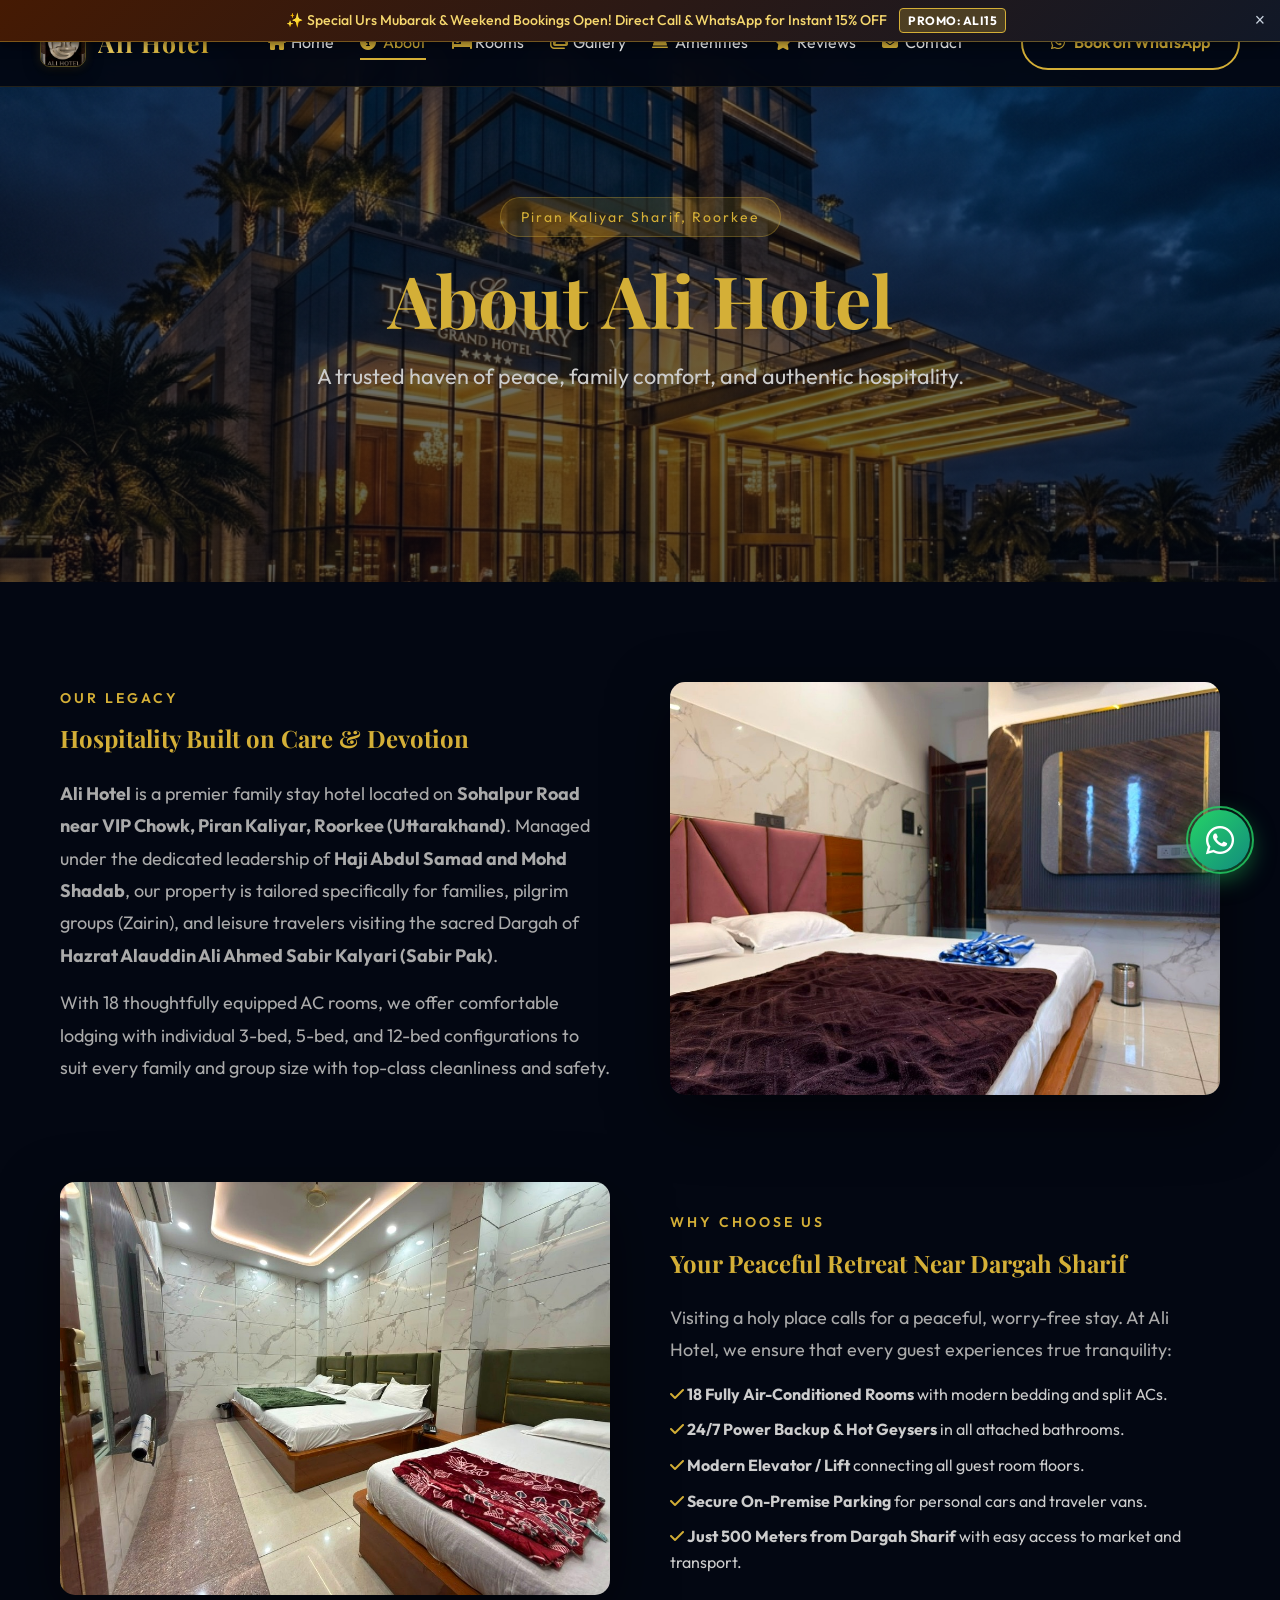
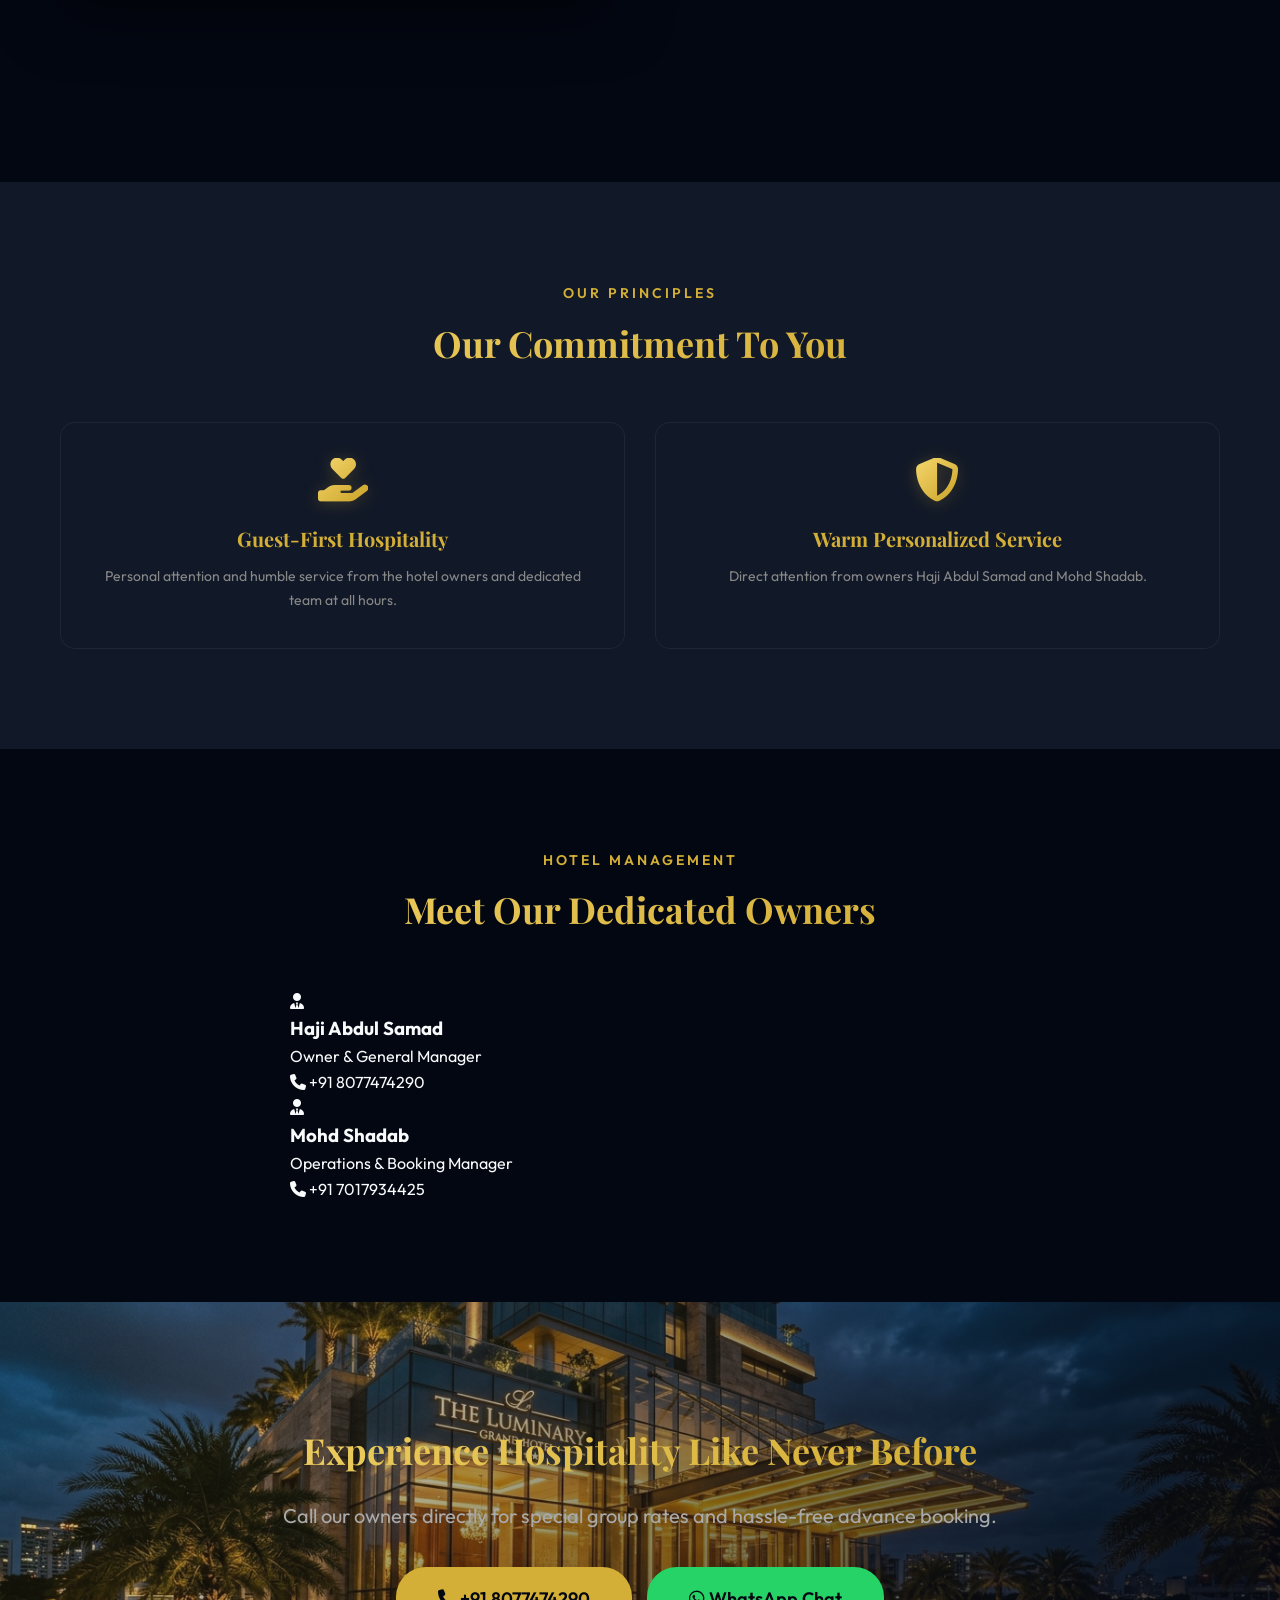
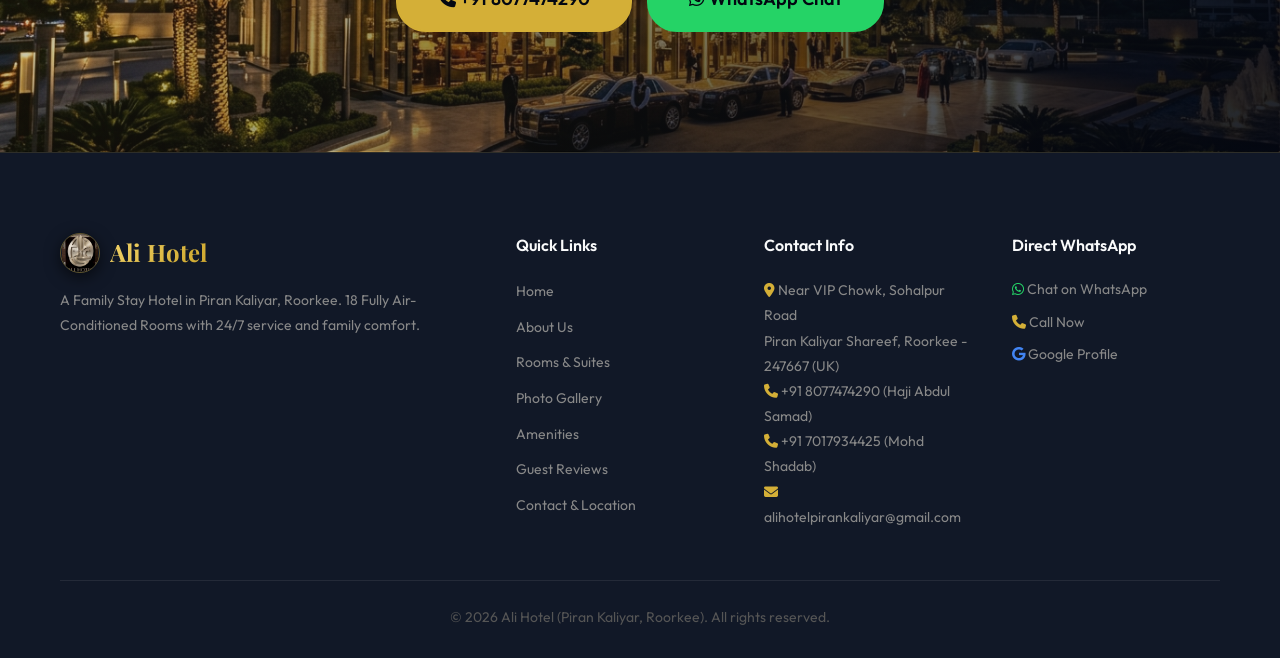
<file: about.html>
<!DOCTYPE html>
<html lang="en">
<head>
    <meta charset="UTF-8">
    <meta name="viewport" content="width=device-width, initial-scale=1.0">
    <title>About Us | Ali Hotel - Piran Kaliyar, Roorkee</title>
    <meta name="description" content="Learn about Ali Hotel in Piran Kaliyar, Roorkee. 18 AC rooms for family & pilgrims, founded to deliver warm hospitality near Dargah Hazrat Sabir Pak.">
    <link rel="stylesheet" href="style.css?v=2.5">
    <link href="https://fonts.googleapis.com/css2?family=Outfit:wght@300;400;600;800&family=Playfair+Display:ital,wght@0,400;0,700;1,400&display=swap" rel="stylesheet">
    <link rel="stylesheet" href="https://cdnjs.cloudflare.com/ajax/libs/font-awesome/6.5.1/css/all.min.css">
</head>
<body>
    <header id="header">
        <a href="index.html" class="logo">
            <img src="assets/images/logo.jpg" alt="Ali Hotel Logo">
            <span class="logo-text">Ali Hotel</span>
        </a>
        <nav>
            <ul class="nav-links">
                <li><a href="index.html"><i class="fa-solid fa-house" style="color:#d4af37;width:20px;"></i> Home</a></li>
                <li><a href="about.html" class="active"><i class="fa-solid fa-circle-info" style="color:#d4af37;width:20px;"></i> About</a></li>
                <li><a href="rooms.html"><i class="fa-solid fa-bed" style="color:#d4af37;width:20px;"></i> Rooms</a></li>
                <li><a href="gallery.html"><i class="fa-solid fa-images" style="color:#d4af37;width:20px;"></i> Gallery</a></li>
                <li><a href="amenities.html"><i class="fa-solid fa-bell-concierge" style="color:#d4af37;width:20px;"></i> Amenities</a></li>
                <li><a href="reviews.html"><i class="fa-solid fa-star" style="color:#d4af37;width:20px;"></i> Reviews</a></li>
                <li><a href="contact.html"><i class="fa-solid fa-envelope" style="color:#d4af37;width:20px;"></i> Contact</a></li>
                <li class="mobile-only-btn" style="margin-top: 15px;"><a href="https://wa.me/918077474290" target="_blank" class="btn btn-primary" style="justify-content: center; width: 100%; border-radius: 30px;"><i class="fa-brands fa-whatsapp"></i> Chat on WhatsApp</a></li>
            </ul>
        </nav>
        <a href="https://wa.me/918077474290" target="_blank" class="btn"><i class="fa-brands fa-whatsapp" style="margin-right: 6px;"></i> Book on WhatsApp</a>
        <div class="menu-toggle" id="mobile-menu">
            <span class="bar"></span>
            <span class="bar"></span>
            <span class="bar"></span>
        </div>
    </header>

    <!-- Hero -->
    <section class="hero" style="height: 60vh;">
        <div class="hero-content">
            <span class="hero-badge">Piran Kaliyar Sharif, Roorkee</span>
            <h1>About Ali Hotel</h1>
            <p>A trusted haven of peace, family comfort, and authentic hospitality.</p>
        </div>
    </section>

    <!-- Our Story -->
    <section class="about-story">
        <div class="container">
            <div class="about-story-content">
                <div class="about-story-text">
                    <span class="section-tag">Our Legacy</span>
                    <h3>Hospitality Built on Care & Devotion</h3>
                    <p><strong>Ali Hotel</strong> is a premier family stay hotel located on <strong>Sohalpur Road near VIP Chowk, Piran Kaliyar, Roorkee (Uttarakhand)</strong>. Managed under the dedicated leadership of <strong>Haji Abdul Samad and Mohd Shadab</strong>, our property is tailored specifically for families, pilgrim groups (Zairin), and leisure travelers visiting the sacred Dargah of <strong>Hazrat Alauddin Ali Ahmed Sabir Kalyari (Sabir Pak)</strong>.</p>
                    <p>With 18 thoughtfully equipped AC rooms, we offer comfortable lodging with individual 3-bed, 5-bed, and 12-bed configurations to suit every family and group size with top-class cleanliness and safety.</p>
                </div>
                <div class="about-story-img">
                    <img src="assets/images/real_room_1.jpg" alt="Ali Hotel Interior Room">
                </div>
            </div>

            <div class="about-story-content reverse">
                <div class="about-story-text">
                    <span class="section-tag">Why Choose Us</span>
                    <h3>Your Peaceful Retreat Near Dargah Sharif</h3>
                    <p>Visiting a holy place calls for a peaceful, worry-free stay. At Ali Hotel, we ensure that every guest experiences true tranquility:</p>
                    <ul style="list-style: none; margin-top: 15px; display: flex; flex-direction: column; gap: 10px; color: #ccc;">
                        <li><i class="fa-solid fa-check" style="color: #d4af37;"></i> <strong>18 Fully Air-Conditioned Rooms</strong> with modern bedding and split ACs.</li>
                        <li><i class="fa-solid fa-check" style="color: #d4af37;"></i> <strong>24/7 Power Backup & Hot Geysers</strong> in all attached bathrooms.</li>
                        <li><i class="fa-solid fa-check" style="color: #d4af37;"></i> <strong>Modern Elevator / Lift</strong> connecting all guest room floors.</li>
                        <li><i class="fa-solid fa-check" style="color: #d4af37;"></i> <strong>Secure On-Premise Parking</strong> for personal cars and traveler vans.</li>
                        <li><i class="fa-solid fa-check" style="color: #d4af37;"></i> <strong>Just 500 Meters from Dargah Sharif</strong> with easy access to market and transport.</li>
                    </ul>
                </div>
                <div class="about-story-img">
                    <img src="assets/images/real_family_suite_5bed.jpg" alt="Ali Hotel Family Room">
                </div>
            </div>
        </div>
    </section>

    <!-- Our Values -->
    <section style="background: var(--card-bg); padding: 100px 0;">
        <div class="container">
            <span class="section-tag center">Our Principles</span>
            <h2>Our Commitment To You</h2>
            <div class="values-grid">
                <div class="value-card">
                    <i class="fa-solid fa-hand-holding-heart golden-icon"></i>
                    <h3>Guest-First Hospitality</h3>
                    <p>Personal attention and humble service from the hotel owners and dedicated team at all hours.</p>
                </div>
                <div class="value-card">
                    <i class="fa-solid fa-shield-halved golden-icon"></i>
                    <h3>Warm Personalized Service</h3>
                    <p>Direct attention from owners Haji Abdul Samad and Mohd Shadab.</p>
                </div>
            </div>
        </div>
    </section>

    <!-- Meet Owners -->
    <section class="team-section">
        <div class="container">
            <span class="section-tag center">Hotel Management</span>
            <h2>Meet Our Dedicated Owners</h2>
            <div class="team-grid" style="grid-template-columns: repeat(auto-fit, minmax(280px, 1fr)); max-width: 700px; margin: 0 auto;">
                <div class="team-card">
                    <div class="team-avatar"><i class="fa-solid fa-user-tie"></i></div>
                    <h3>Haji Abdul Samad</h3>
                    <p class="role">Owner & General Manager</p>
                    <p class="phone"><i class="fa-solid fa-phone"></i> +91 8077474290</p>
                </div>
                <div class="team-card">
                    <div class="team-avatar"><i class="fa-solid fa-user-tie"></i></div>
                    <h3>Mohd Shadab</h3>
                    <p class="role">Operations & Booking Manager</p>
                    <p class="phone"><i class="fa-solid fa-phone"></i> +91 7017934425</p>
                </div>
            </div>
        </div>
    </section>

    <!-- CTA -->
    <section class="cta-section">
        <div class="container">
            <h2>Experience Hospitality Like Never Before</h2>
            <p>Call our owners directly for special group rates and hassle-free advance booking.</p>
            <div style="display: flex; gap: 15px; justify-content: center; flex-wrap: wrap;">
                <a href="tel:+918077474290" class="btn btn-primary btn-large"><i class="fa-solid fa-phone"></i> +91 8077474290</a>
                <a href="https://wa.me/918077474290" target="_blank" class="btn btn-primary btn-large" style="background:#25D366; border-color:#25D366;"><i class="fa-brands fa-whatsapp"></i> WhatsApp Chat</a>
            </div>
        </div>
    </section>

    <!-- Footer -->
    <footer>
        <div class="container">
            <div class="footer-grid">
                <div class="footer-col">
                    <div class="footer-logo-wrap">
                        <img src="assets/images/logo.jpg" alt="Ali Hotel Logo">
                        <h3 class="footer-logo">Ali Hotel</h3>
                    </div>
                    <p>A Family Stay Hotel in Piran Kaliyar, Roorkee. 18 Fully Air-Conditioned Rooms with 24/7 service and family comfort.</p>
                </div>
                <div class="footer-col">
                    <h4>Quick Links</h4>
                    <ul>
                        <li><a href="index.html">Home</a></li>
                        <li><a href="about.html">About Us</a></li>
                        <li><a href="rooms.html">Rooms & Suites</a></li>
                        <li><a href="gallery.html">Photo Gallery</a></li>
                        <li><a href="amenities.html">Amenities</a></li>
                        <li><a href="reviews.html">Guest Reviews</a></li>
                        <li><a href="contact.html">Contact & Location</a></li>
                    </ul>
                </div>
                <div class="footer-col">
                    <h4>Contact Info</h4>
                    <p><i class="fa-solid fa-location-dot" style="color: #d4af37;"></i> Near VIP Chowk, Sohalpur Road<br>Piran Kaliyar Shareef, Roorkee - 247667 (UK)</p>
                    <p><i class="fa-solid fa-phone" style="color: #d4af37;"></i> +91 8077474290 (Haji Abdul Samad)<br><i class="fa-solid fa-phone" style="color: #d4af37;"></i> +91 7017934425 (Mohd Shadab)</p>
                    <p><i class="fa-solid fa-envelope" style="color: #d4af37;"></i> alihotelpirankaliyar@gmail.com</p>
                </div>
                <div class="footer-col">
                    <h4>Direct WhatsApp</h4>
                    <div class="social-links">
                        <a href="https://wa.me/918077474290" target="_blank"><i class="fa-brands fa-whatsapp" style="color:#25D366;"></i> Chat on WhatsApp</a>
                        <a href="tel:+918077474290"><i class="fa-solid fa-phone" style="color:#d4af37;"></i> Call Now</a>
                        <a href="https://share.google/wbQLk41U9Xn9ircUh" target="_blank"><i class="fa-brands fa-google" style="color:#4285F4;"></i> Google Profile</a>
                    </div>
                </div>
            </div>
            <div class="footer-bottom">
                <p>&copy; 2026 Ali Hotel (Piran Kaliyar, Roorkee). All rights reserved.</p>
            </div>
        </div>
    </footer>

    <!-- Floating WhatsApp Quick Chat Button -->
    <a href="https://wa.me/918077474290?text=Hello%20Ali%20Hotel,%20I%20want%20to%20inquire%20about%20room%20booking." target="_blank" class="floating-whatsapp" aria-label="Chat on WhatsApp">
        <i class="fa-brands fa-whatsapp"></i>
        <span class="floating-whatsapp-tooltip">Chat with us on WhatsApp</span>
    </a>

    <script src="script.js?v=2.5"></script>
</body>
</html>
</file>
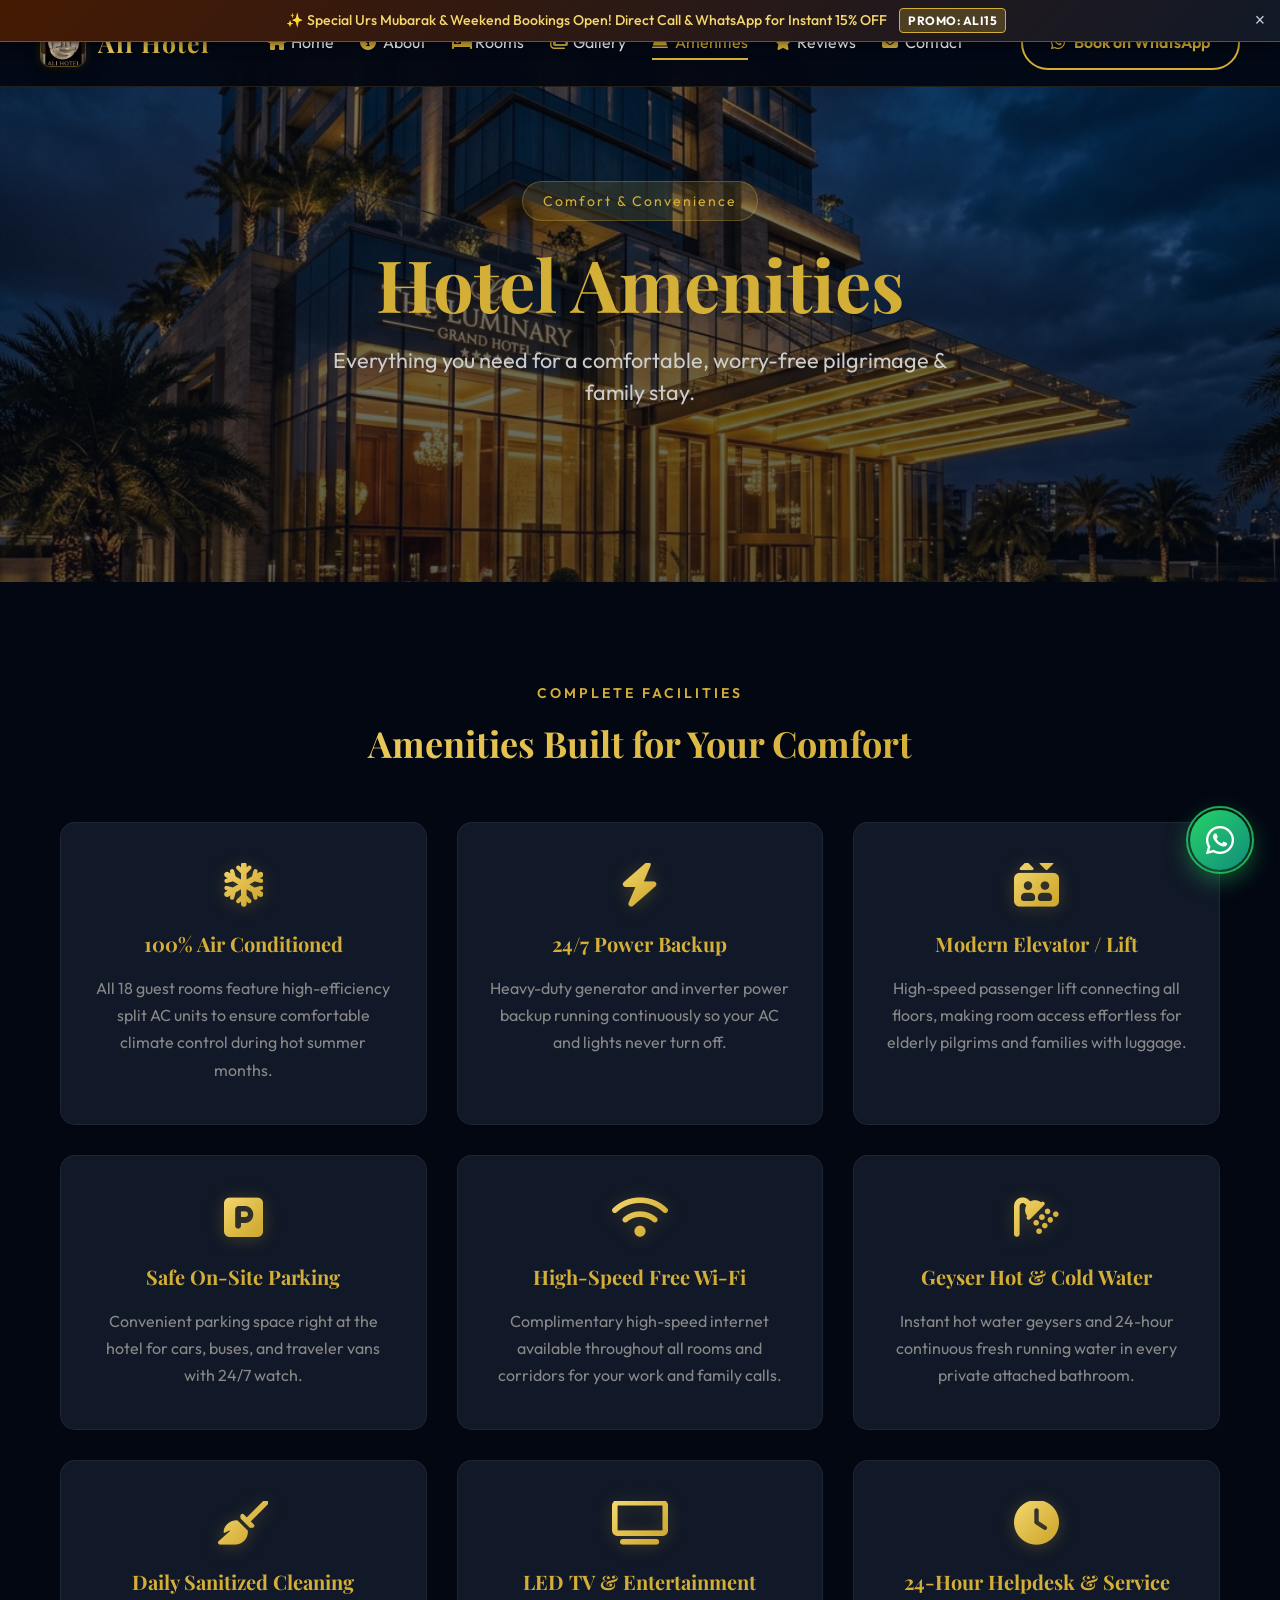
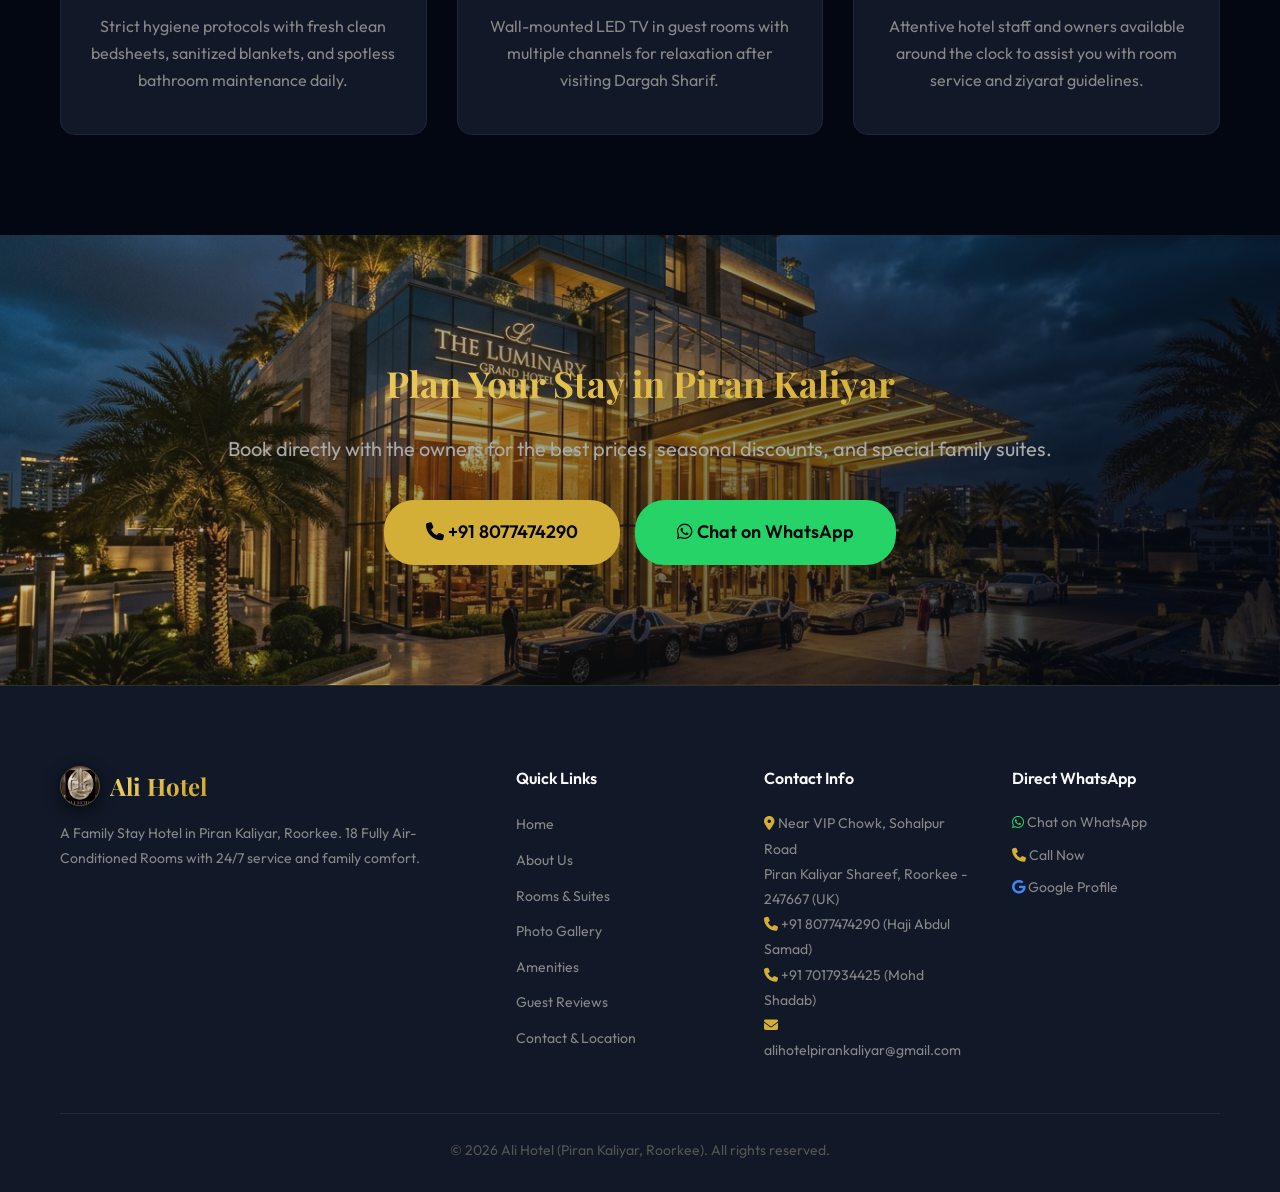
<file: amenities.html>
<!DOCTYPE html>
<html lang="en">
<head>
    <meta charset="UTF-8">
    <meta name="viewport" content="width=device-width, initial-scale=1.0">
    <title>Amenities & Facilities | Ali Hotel - Piran Kaliyar, Roorkee</title>
    <meta name="description" content="Explore the amenities at Ali Hotel, Piran Kaliyar: 100% AC rooms, 24/7 power backup, geyser, parking, walking distance to Dargah Sabir Pak.">
    <link rel="stylesheet" href="style.css?v=2.5">
    <link href="https://fonts.googleapis.com/css2?family=Outfit:wght@300;400;600;800&family=Playfair+Display:ital,wght@0,400;0,700;1,400&display=swap" rel="stylesheet">
    <link rel="stylesheet" href="https://cdnjs.cloudflare.com/ajax/libs/font-awesome/6.5.1/css/all.min.css">
</head>
<body>
    <header id="header">
        <a href="index.html" class="logo">
            <img src="assets/images/logo.jpg" alt="Ali Hotel Logo">
            <span class="logo-text">Ali Hotel</span>
        </a>
        <nav>
            <ul class="nav-links">
                <li><a href="index.html"><i class="fa-solid fa-house" style="color:#d4af37;width:20px;"></i> Home</a></li>
                <li><a href="about.html"><i class="fa-solid fa-circle-info" style="color:#d4af37;width:20px;"></i> About</a></li>
                <li><a href="rooms.html"><i class="fa-solid fa-bed" style="color:#d4af37;width:20px;"></i> Rooms</a></li>
                <li><a href="gallery.html"><i class="fa-solid fa-images" style="color:#d4af37;width:20px;"></i> Gallery</a></li>
                <li><a href="amenities.html" class="active"><i class="fa-solid fa-bell-concierge" style="color:#d4af37;width:20px;"></i> Amenities</a></li>
                <li><a href="reviews.html"><i class="fa-solid fa-star" style="color:#d4af37;width:20px;"></i> Reviews</a></li>
                <li><a href="contact.html"><i class="fa-solid fa-envelope" style="color:#d4af37;width:20px;"></i> Contact</a></li>
                <li class="mobile-only-btn" style="margin-top: 15px;"><a href="https://wa.me/918077474290" target="_blank" class="btn btn-primary" style="justify-content: center; width: 100%; border-radius: 30px;"><i class="fa-brands fa-whatsapp"></i> Chat on WhatsApp</a></li>
            </ul>
        </nav>
        <a href="https://wa.me/918077474290" target="_blank" class="btn"><i class="fa-brands fa-whatsapp" style="margin-right: 6px;"></i> Book on WhatsApp</a>
        <div class="menu-toggle" id="mobile-menu">
            <span class="bar"></span>
            <span class="bar"></span>
            <span class="bar"></span>
        </div>
    </header>

    <section class="hero" style="height: 60vh;">
        <div class="hero-content">
            <span class="hero-badge">Comfort & Convenience</span>
            <h1>Hotel Amenities</h1>
            <p>Everything you need for a comfortable, worry-free pilgrimage & family stay.</p>
        </div>
    </section>

    <!-- Amenities Full List -->
    <section class="amenities-section">
        <div class="container">
            <span class="section-tag center">Complete Facilities</span>
            <h2>Amenities Built for Your Comfort</h2>
            <div class="amenities-grid">
                <div class="amenity-item">
                    <i class="fa-solid fa-snowflake golden-icon"></i>
                    <h3>100% Air Conditioned</h3>
                    <p>All 18 guest rooms feature high-efficiency split AC units to ensure comfortable climate control during hot summer months.</p>
                </div>
                <div class="amenity-item">
                    <i class="fa-solid fa-bolt golden-icon"></i>
                    <h3>24/7 Power Backup</h3>
                    <p>Heavy-duty generator and inverter power backup running continuously so your AC and lights never turn off.</p>
                </div>
                <div class="amenity-item">
                    <i class="fa-solid fa-elevator golden-icon"></i>
                    <h3>Modern Elevator / Lift</h3>
                    <p>High-speed passenger lift connecting all floors, making room access effortless for elderly pilgrims and families with luggage.</p>
                </div>
                <div class="amenity-item">
                    <i class="fa-solid fa-square-parking golden-icon"></i>
                    <h3>Safe On-Site Parking</h3>
                    <p>Convenient parking space right at the hotel for cars, buses, and traveler vans with 24/7 watch.</p>
                </div>
                <div class="amenity-item">
                    <i class="fa-solid fa-wifi golden-icon"></i>
                    <h3>High-Speed Free Wi-Fi</h3>
                    <p>Complimentary high-speed internet available throughout all rooms and corridors for your work and family calls.</p>
                </div>
                <div class="amenity-item">
                    <i class="fa-solid fa-shower golden-icon"></i>
                    <h3>Geyser Hot & Cold Water</h3>
                    <p>Instant hot water geysers and 24-hour continuous fresh running water in every private attached bathroom.</p>
                </div>
                <div class="amenity-item">
                    <i class="fa-solid fa-broom golden-icon"></i>
                    <h3>Daily Sanitized Cleaning</h3>
                    <p>Strict hygiene protocols with fresh clean bedsheets, sanitized blankets, and spotless bathroom maintenance daily.</p>
                </div>
                <div class="amenity-item">
                    <i class="fa-solid fa-tv golden-icon"></i>
                    <h3>LED TV & Entertainment</h3>
                    <p>Wall-mounted LED TV in guest rooms with multiple channels for relaxation after visiting Dargah Sharif.</p>
                </div>
                <div class="amenity-item">
                    <i class="fa-solid fa-clock golden-icon"></i>
                    <h3>24-Hour Helpdesk & Service</h3>
                    <p>Attentive hotel staff and owners available around the clock to assist you with room service and ziyarat guidelines.</p>
                </div>
            </div>
        </div>
    </section>

    <!-- CTA -->
    <section class="cta-section">
        <div class="container">
            <h2>Plan Your Stay in Piran Kaliyar</h2>
            <p>Book directly with the owners for the best prices, seasonal discounts, and special family suites.</p>
            <div style="display: flex; gap: 15px; justify-content: center; flex-wrap: wrap;">
                <a href="tel:+918077474290" class="btn btn-primary btn-large"><i class="fa-solid fa-phone"></i> +91 8077474290</a>
                <a href="https://wa.me/918077474290" target="_blank" class="btn btn-primary btn-large" style="background:#25D366; border-color:#25D366;"><i class="fa-brands fa-whatsapp"></i> Chat on WhatsApp</a>
            </div>
        </div>
    </section>

    <!-- Footer -->
    <footer>
        <div class="container">
            <div class="footer-grid">
                <div class="footer-col">
                    <div class="footer-logo-wrap">
                        <img src="assets/images/logo.jpg" alt="Ali Hotel Logo">
                        <h3 class="footer-logo">Ali Hotel</h3>
                    </div>
                    <p>A Family Stay Hotel in Piran Kaliyar, Roorkee. 18 Fully Air-Conditioned Rooms with 24/7 service and family comfort.</p>
                </div>
                <div class="footer-col">
                    <h4>Quick Links</h4>
                    <ul>
                        <li><a href="index.html">Home</a></li>
                        <li><a href="about.html">About Us</a></li>
                        <li><a href="rooms.html">Rooms & Suites</a></li>
                        <li><a href="gallery.html">Photo Gallery</a></li>
                        <li><a href="amenities.html">Amenities</a></li>
                        <li><a href="reviews.html">Guest Reviews</a></li>
                        <li><a href="contact.html">Contact & Location</a></li>
                    </ul>
                </div>
                <div class="footer-col">
                    <h4>Contact Info</h4>
                    <p><i class="fa-solid fa-location-dot" style="color: #d4af37;"></i> Near VIP Chowk, Sohalpur Road<br>Piran Kaliyar Shareef, Roorkee - 247667 (UK)</p>
                    <p><i class="fa-solid fa-phone" style="color: #d4af37;"></i> +91 8077474290 (Haji Abdul Samad)<br><i class="fa-solid fa-phone" style="color: #d4af37;"></i> +91 7017934425 (Mohd Shadab)</p>
                    <p><i class="fa-solid fa-envelope" style="color: #d4af37;"></i> alihotelpirankaliyar@gmail.com</p>
                </div>
                <div class="footer-col">
                    <h4>Direct WhatsApp</h4>
                    <div class="social-links">
                        <a href="https://wa.me/918077474290" target="_blank"><i class="fa-brands fa-whatsapp" style="color:#25D366;"></i> Chat on WhatsApp</a>
                        <a href="tel:+918077474290"><i class="fa-solid fa-phone" style="color:#d4af37;"></i> Call Now</a>
                        <a href="https://share.google/wbQLk41U9Xn9ircUh" target="_blank"><i class="fa-brands fa-google" style="color:#4285F4;"></i> Google Profile</a>
                    </div>
                </div>
            </div>
            <div class="footer-bottom">
                <p>&copy; 2026 Ali Hotel (Piran Kaliyar, Roorkee). All rights reserved.</p>
            </div>
        </div>
    </footer>

    <!-- Floating WhatsApp Quick Chat Button -->
    <a href="https://wa.me/918077474290?text=Hello%20Ali%20Hotel,%20I%20want%20to%20inquire%20about%20room%20booking." target="_blank" class="floating-whatsapp" aria-label="Chat on WhatsApp">
        <i class="fa-brands fa-whatsapp"></i>
        <span class="floating-whatsapp-tooltip">Chat with us on WhatsApp</span>
    </a>

    <script src="script.js?v=2.5"></script>
</body>
</html>
</file>
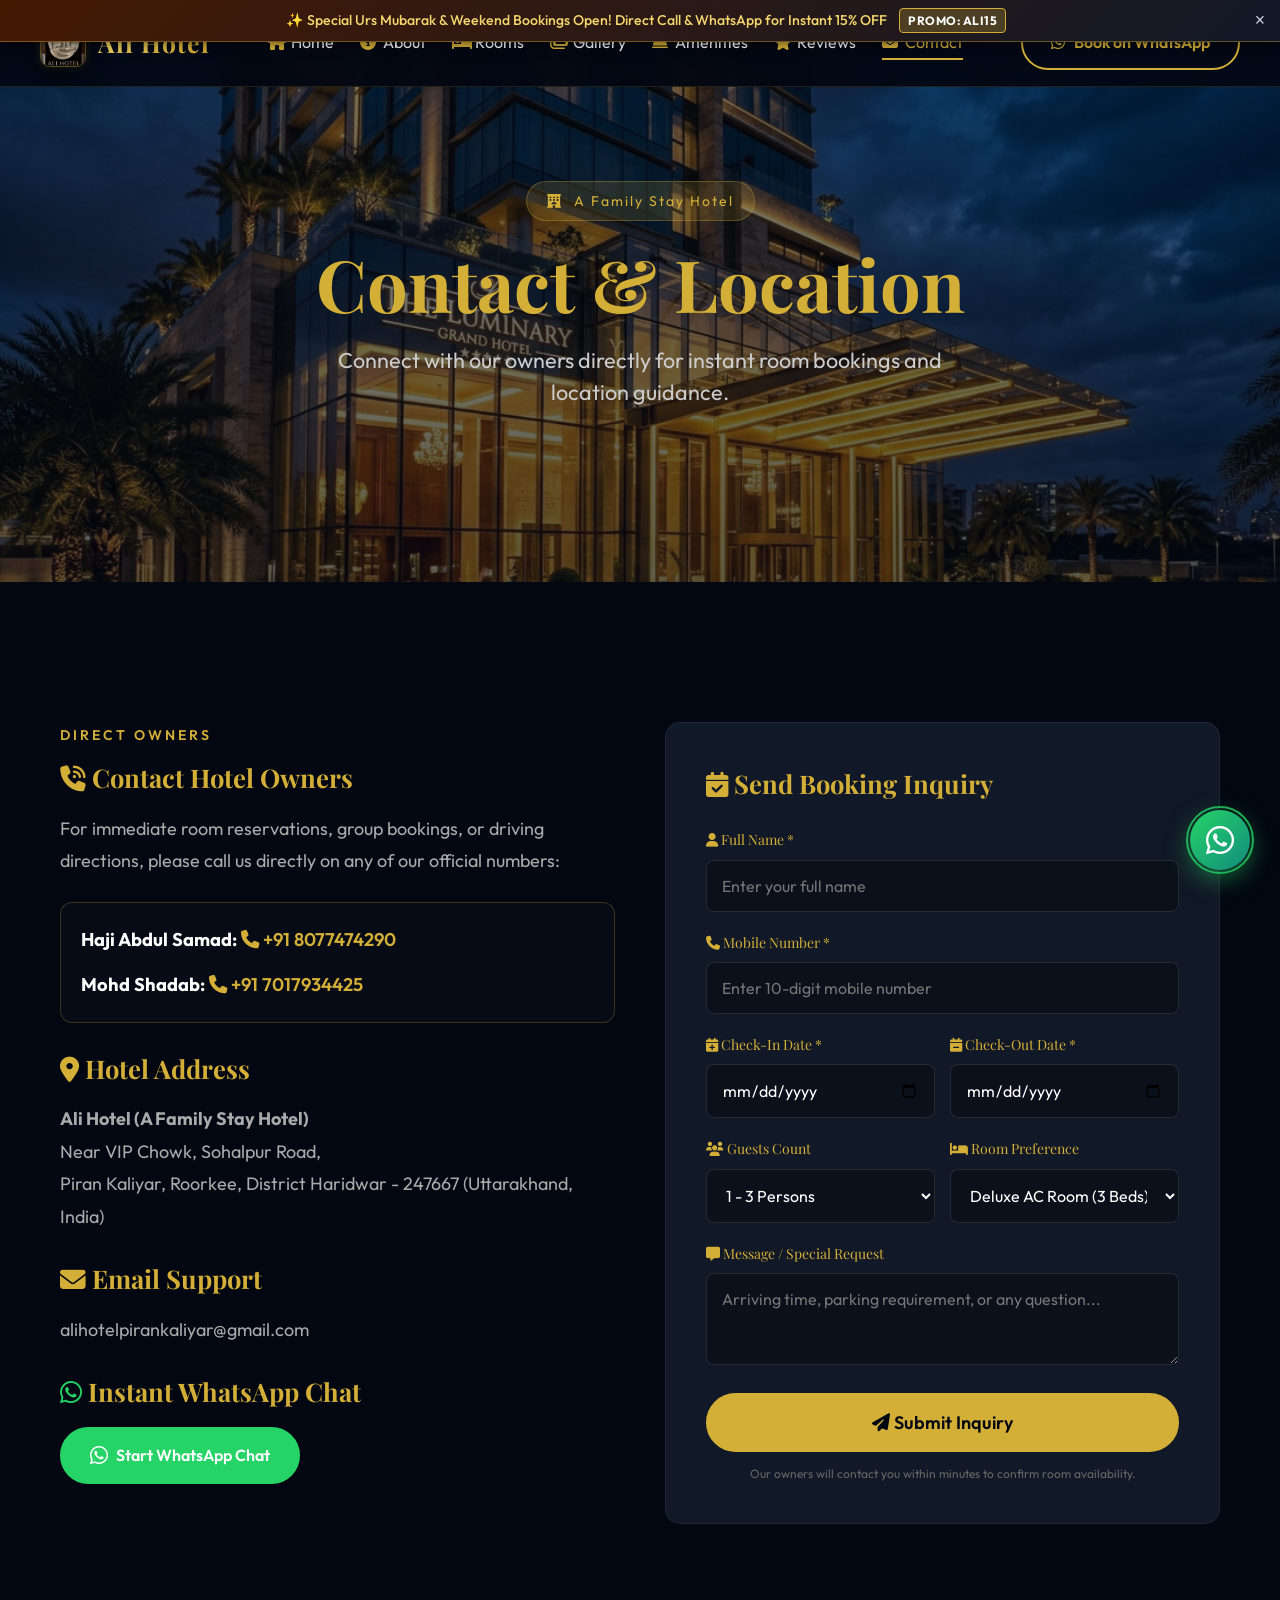
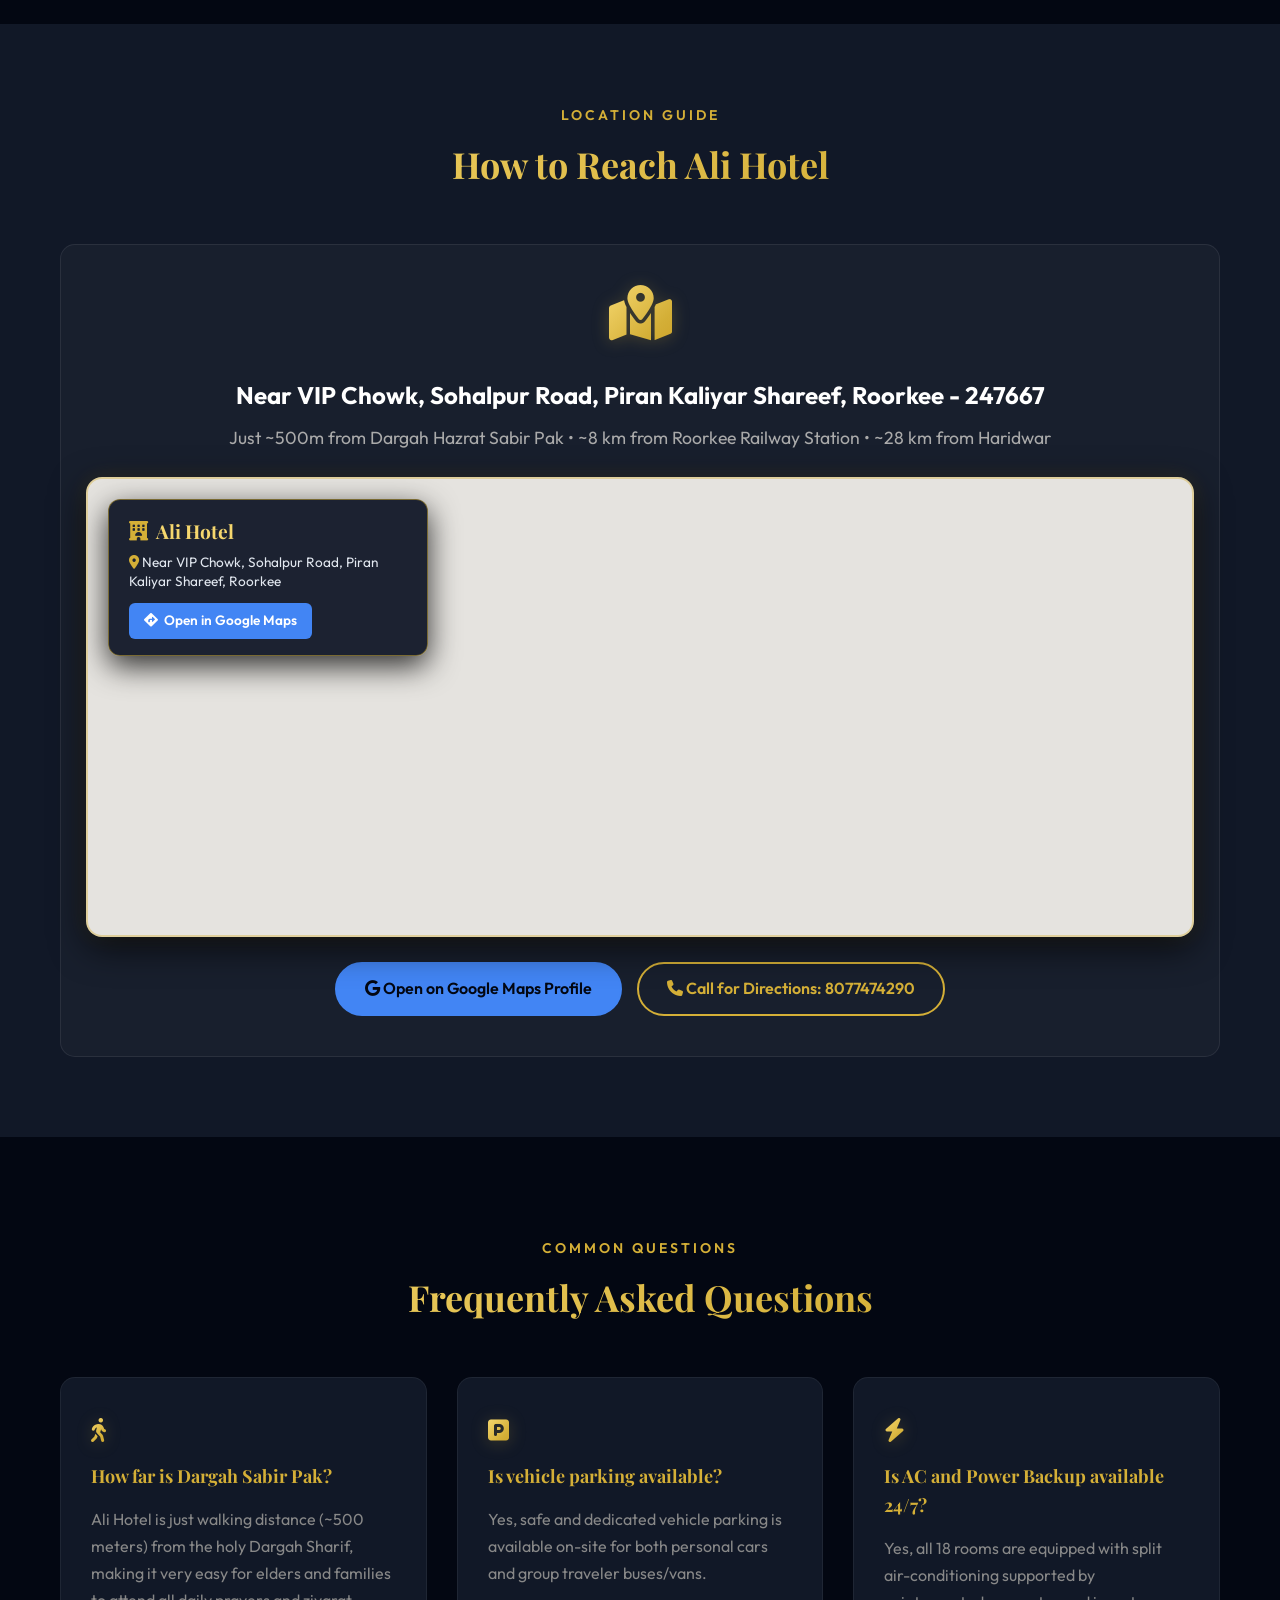
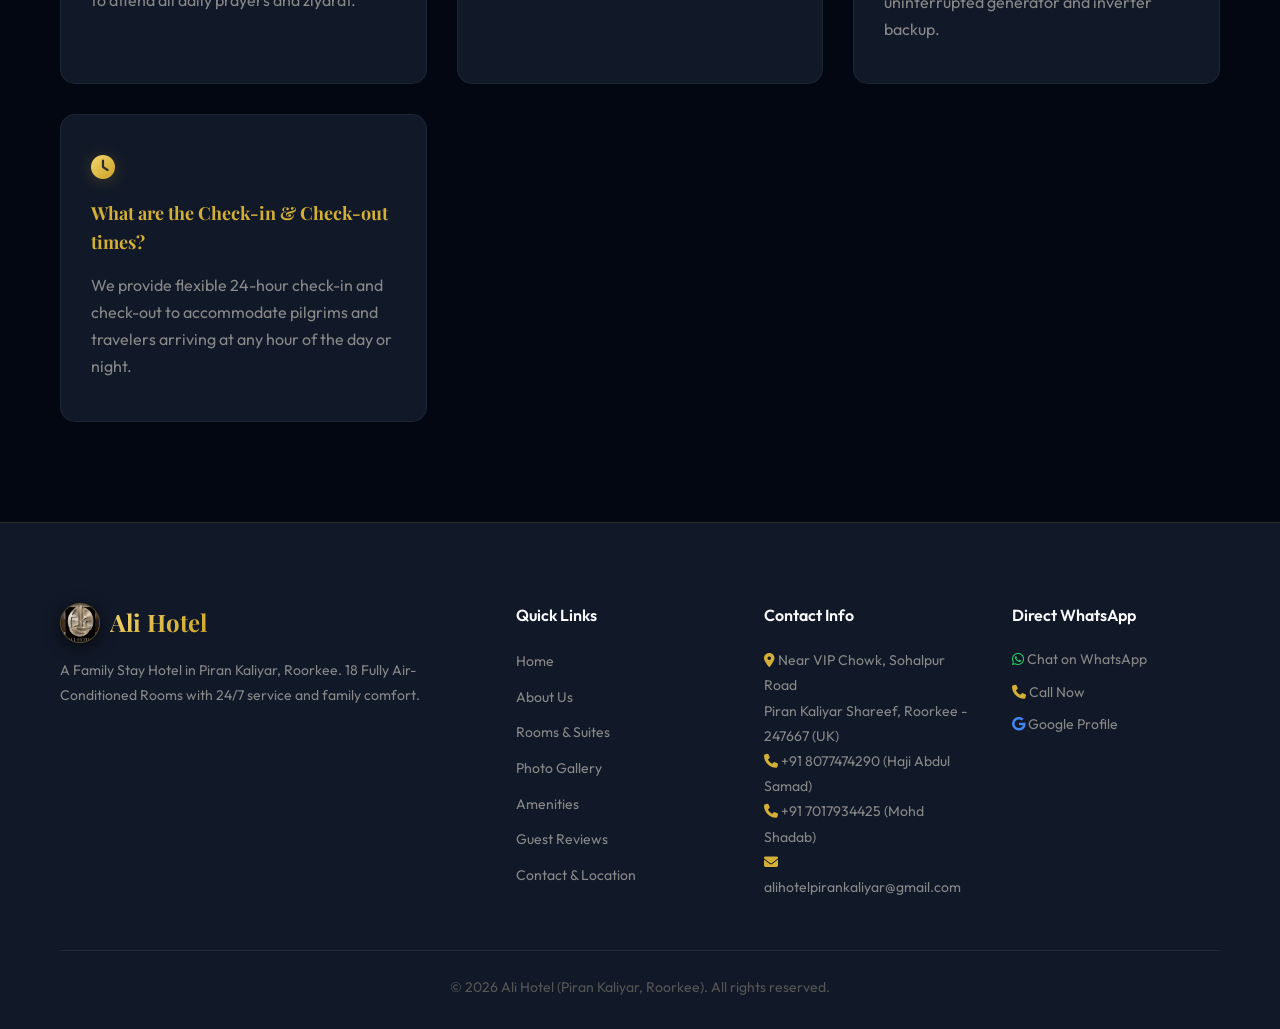
<file: contact.html>
<!DOCTYPE html>
<html lang="en">
<head>
    <meta charset="UTF-8">
    <meta name="viewport" content="width=device-width, initial-scale=1.0">
    <title>Contact & Location | Ali Hotel - Piran Kaliyar, Roorkee</title>
    <meta name="description" content="Contact Ali Hotel in Piran Kaliyar, Roorkee. Call Haji Abdul Samad (8077474290), Mohd Shadab (7017934425). Near VIP Chowk, Sohalpur Road. A Family Stay Hotel.">
    <link rel="stylesheet" href="style.css?v=2.5">
    <link href="https://fonts.googleapis.com/css2?family=Outfit:wght@300;400;600;800&family=Playfair+Display:ital,wght@0,400;0,700;1,400&display=swap" rel="stylesheet">
    <link rel="stylesheet" href="https://cdnjs.cloudflare.com/ajax/libs/font-awesome/6.5.1/css/all.min.css">
</head>
<body>
    <header id="header">
        <a href="index.html" class="logo">
            <img src="assets/images/logo.jpg" alt="Ali Hotel Official Logo">
            <span class="logo-text">Ali Hotel</span>
        </a>
        <nav>
            <ul class="nav-links">
                <li><a href="index.html"><i class="fa-solid fa-house" style="color:#d4af37;width:20px;"></i> Home</a></li>
                <li><a href="about.html"><i class="fa-solid fa-circle-info" style="color:#d4af37;width:20px;"></i> About</a></li>
                <li><a href="rooms.html"><i class="fa-solid fa-bed" style="color:#d4af37;width:20px;"></i> Rooms</a></li>
                <li><a href="gallery.html"><i class="fa-solid fa-images" style="color:#d4af37;width:20px;"></i> Gallery</a></li>
                <li><a href="amenities.html"><i class="fa-solid fa-bell-concierge" style="color:#d4af37;width:20px;"></i> Amenities</a></li>
                <li><a href="reviews.html"><i class="fa-solid fa-star" style="color:#d4af37;width:20px;"></i> Reviews</a></li>
                <li><a href="contact.html" class="active"><i class="fa-solid fa-envelope" style="color:#d4af37;width:20px;"></i> Contact</a></li>
                <li class="mobile-only-btn" style="margin-top: 15px;"><a href="https://wa.me/918077474290" target="_blank" class="btn btn-primary" style="justify-content: center; width: 100%; border-radius: 30px;"><i class="fa-brands fa-whatsapp"></i> Chat on WhatsApp</a></li>
            </ul>
        </nav>
        <a href="https://wa.me/918077474290" target="_blank" class="btn"><i class="fa-brands fa-whatsapp" style="margin-right: 6px;"></i> Book on WhatsApp</a>
        <div class="menu-toggle" id="mobile-menu">
            <span class="bar"></span>
            <span class="bar"></span>
            <span class="bar"></span>
        </div>
    </header>

    <section class="hero" style="height: 60vh;">
        <div class="hero-content">
            <span class="hero-badge"><i class="fa-solid fa-hotel" style="margin-right: 6px;"></i> A Family Stay Hotel</span>
            <h1>Contact & Location</h1>
            <p>Connect with our owners directly for instant room bookings and location guidance.</p>
        </div>
    </section>

    <!-- Contact Content -->
    <section style="padding: 100px 0;">
        <div class="container">
            <div class="contact-content">
                <div class="contact-info">
                    <span class="section-tag">Direct Owners</span>
                    <h3><i class="fa-solid fa-phone-volume" style="color:#d4af37;"></i> Contact Hotel Owners</h3>
                    <p>For immediate room reservations, group bookings, or driving directions, please call us directly on any of our official numbers:</p>

                    <div style="background: rgba(255,255,255,0.02); border: 1px solid rgba(212,175,55,0.25); border-radius: 12px; padding: 20px; margin-bottom: 25px;">
                        <p style="margin-bottom: 12px; font-size: 1.15rem; color: #fff;">
                            <strong>Haji Abdul Samad:</strong> <a href="tel:+918077474290" style="color: #d4af37; text-decoration: none; font-weight: 600;"><i class="fa-solid fa-phone"></i> +91 8077474290</a>
                        </p>
                        <p style="margin-bottom: 0; font-size: 1.15rem; color: #fff;">
                            <strong>Mohd Shadab:</strong> <a href="tel:+917017934425" style="color: #d4af37; text-decoration: none; font-weight: 600;"><i class="fa-solid fa-phone"></i> +91 7017934425</a>
                        </p>
                    </div>

                    <h3><i class="fa-solid fa-location-dot" style="color:#d4af37;"></i> Hotel Address</h3>
                    <p>
                        <strong>Ali Hotel (A Family Stay Hotel)</strong><br>
                        Near VIP Chowk, Sohalpur Road,<br>
                        Piran Kaliyar, Roorkee, District Haridwar - 247667 (Uttarakhand, India)
                    </p>

                    <h3><i class="fa-solid fa-envelope" style="color:#d4af37;"></i> Email Support</h3>
                    <p>alihotelpirankaliyar@gmail.com</p>

                    <h3><i class="fa-brands fa-whatsapp" style="color:#25D366;"></i> Instant WhatsApp Chat</h3>
                    <p>
                        <a href="https://wa.me/918077474290?text=Hello%20Ali%20Hotel,%20I%20want%20to%20inquire%20about%20room%20availability." target="_blank" class="btn btn-primary" style="background:#25D366; border-color:#25D366; color:#fff; display:inline-flex; align-items:center; gap:8px;">
                            <i class="fa-brands fa-whatsapp" style="font-size:1.3rem;"></i> Start WhatsApp Chat
                        </a>
                    </p>
                </div>

                <div class="contact-form">
                    <h3 style="font-family: var(--font-heading); color: var(--color-primary-500); margin-bottom: 25px; font-size: 1.6rem;"><i class="fa-solid fa-calendar-check" style="color:#d4af37;"></i> Send Booking Inquiry</h3>
                    <form action="#" method="POST" id="booking-form">
                        <div class="form-group">
                            <label for="name"><i class="fa-solid fa-user" style="color:#d4af37;"></i> Full Name *</label>
                            <input type="text" id="name" name="name" placeholder="Enter your full name" required>
                        </div>
                        <div class="form-group">
                            <label for="phone"><i class="fa-solid fa-phone" style="color:#d4af37;"></i> Mobile Number *</label>
                            <input type="tel" id="phone" name="phone" placeholder="Enter 10-digit mobile number" required>
                        </div>
                        <div style="display: grid; grid-template-columns: 1fr 1fr; gap: 15px;">
                            <div class="form-group">
                                <label for="checkin"><i class="fa-solid fa-calendar-plus" style="color:#d4af37;"></i> Check-In Date *</label>
                                <input type="date" id="checkin" name="checkin" required>
                            </div>
                            <div class="form-group">
                                <label for="checkout"><i class="fa-solid fa-calendar-minus" style="color:#d4af37;"></i> Check-Out Date *</label>
                                <input type="date" id="checkout" name="checkout" required>
                            </div>
                        </div>
                        <div style="display: grid; grid-template-columns: 1fr 1fr; gap: 15px;">
                            <div class="form-group">
                                <label for="guests"><i class="fa-solid fa-users" style="color:#d4af37;"></i> Guests Count</label>
                                <select id="guests" name="guests">
                                    <option value="1-3">1 - 3 Persons</option>
                                    <option value="4-5">4 - 5 Persons</option>
                                    <option value="6-10">6 - 10 Persons</option>
                                    <option value="11-15">11 - 15+ Persons</option>
                                </select>
                            </div>
                            <div class="form-group">
                                <label for="room-type"><i class="fa-solid fa-bed" style="color:#d4af37;"></i> Room Preference</label>
                                <select id="room-type" name="room-type">
                                    <option value="deluxe-3bed">Deluxe AC Room (3 Beds)</option>
                                    <option value="super-deluxe-5bed">Super Deluxe AC Room (5 Beds)</option>
                                    <option value="family-suite-12bed">Grand Family Suite AC (12 Beds)</option>
                                </select>
                            </div>
                        </div>
                        <div class="form-group">
                            <label for="message"><i class="fa-solid fa-message" style="color:#d4af37;"></i> Message / Special Request</label>
                            <textarea id="message" name="message" rows="3" placeholder="Arriving time, parking requirement, or any question..."></textarea>
                        </div>
                        <button type="submit" class="btn btn-primary" style="width: 100%; padding: 16px; font-size: var(--font-size-lg);"><i class="fa-solid fa-paper-plane"></i> Submit Inquiry</button>
                        <p style="color: #666; font-size: var(--font-size-xs); margin-top: 12px; text-align: center;">Our owners will contact you within minutes to confirm room availability.</p>
                    </form>
                </div>
            </div>
        </div>
    </section>

    <!-- Map Section -->
    <section style="background: var(--card-bg); padding: 80px 0;">
        <div class="container" style="text-align: center;">
            <span class="section-tag center">Location Guide</span>
            <h2>How to Reach Ali Hotel</h2>
            <div style="background: rgba(255,255,255,0.03); border: 1px solid rgba(255,255,255,0.08); border-radius: 15px; padding: 40px 25px; margin-top: 30px;">
                <i class="fa-solid fa-map-location-dot golden-icon" style="font-size: 3.5rem;"></i>
                <h3 style="color:#fff; font-size: 1.5rem; margin-top: 15px;">Near VIP Chowk, Sohalpur Road, Piran Kaliyar Shareef, Roorkee - 247667</h3>
                <p style="color: #aaa; margin-top: 10px; font-size: 1.1rem;">Just ~500m from Dargah Hazrat Sabir Pak • ~8 km from Roorkee Railway Station • ~28 km from Haridwar</p>
                
                <div class="map-embed-wrapper" style="margin-top: 25px;">
                    <iframe src="https://maps.google.com/maps?q=Ali+Hotel,+Near+VIP+Chowk,+Sohalpur+Road,+Piran+Kaliyar+Shareef,+Roorkee,+Uttarakhand+247667&t=&z=16&ie=UTF8&iwloc=B&output=embed" allowfullscreen="" loading="lazy" referrerpolicy="no-referrer-when-downgrade" title="Ali Hotel Location Map"></iframe>
                    <div class="map-overlay-card">
                        <div class="map-overlay-badge"><i class="fa-solid fa-hotel" style="color: #d4af37;"></i> Ali Hotel</div>
                        <p class="map-overlay-addr"><i class="fa-solid fa-location-dot" style="color:#d4af37;"></i> Near VIP Chowk, Sohalpur Road, Piran Kaliyar Shareef, Roorkee</p>
                        <a href="https://share.google/wbQLk41U9Xn9ircUh" target="_blank" class="map-overlay-btn"><i class="fa-solid fa-diamond-turn-right"></i> Open in Google Maps</a>
                    </div>
                </div>

                <div style="margin-top: 25px; display:flex; gap:15px; justify-content:center; flex-wrap:wrap;">
                    <a href="https://share.google/wbQLk41U9Xn9ircUh" target="_blank" class="btn btn-primary" style="background:#4285F4; border-color:#4285F4;"><i class="fa-brands fa-google"></i> Open on Google Maps Profile</a>
                    <a href="tel:+918077474290" class="btn btn-outline"><i class="fa-solid fa-phone"></i> Call for Directions: 8077474290</a>
                </div>
            </div>
        </div>
    </section>

    <!-- FAQ -->
    <section style="padding: 100px 0;">
        <div class="container">
            <span class="section-tag center">Common Questions</span>
            <h2>Frequently Asked Questions</h2>
            <div class="amenities-grid" style="grid-template-columns: repeat(auto-fit, minmax(350px, 1fr));">
                <div class="amenity-item" style="text-align: left;">
                    <i class="fa-solid fa-person-walking golden-icon" style="font-size:1.5rem;"></i>
                    <h3 style="font-size: var(--font-size-lg);">How far is Dargah Sabir Pak?</h3>
                    <p>Ali Hotel is just walking distance (~500 meters) from the holy Dargah Sharif, making it very easy for elders and families to attend all daily prayers and ziyarat.</p>
                </div>
                <div class="amenity-item" style="text-align: left;">
                    <i class="fa-solid fa-square-parking golden-icon" style="font-size:1.5rem;"></i>
                    <h3 style="font-size: var(--font-size-lg);">Is vehicle parking available?</h3>
                    <p>Yes, safe and dedicated vehicle parking is available on-site for both personal cars and group traveler buses/vans.</p>
                </div>
                <div class="amenity-item" style="text-align: left;">
                    <i class="fa-solid fa-bolt golden-icon" style="font-size:1.5rem;"></i>
                    <h3 style="font-size: var(--font-size-lg);">Is AC and Power Backup available 24/7?</h3>
                    <p>Yes, all 18 rooms are equipped with split air-conditioning supported by uninterrupted generator and inverter backup.</p>
                </div>
                <div class="amenity-item" style="text-align: left;">
                    <i class="fa-solid fa-clock golden-icon" style="font-size:1.5rem;"></i>
                    <h3 style="font-size: var(--font-size-lg);">What are the Check-in & Check-out times?</h3>
                    <p>We provide flexible 24-hour check-in and check-out to accommodate pilgrims and travelers arriving at any hour of the day or night.</p>
                </div>
            </div>
        </div>
    </section>

    <!-- Footer -->
    <footer>
        <div class="container">
            <div class="footer-grid">
                <div class="footer-col">
                    <div class="footer-logo-wrap">
                        <img src="assets/images/logo.jpg" alt="Ali Hotel Logo">
                        <h3 class="footer-logo">Ali Hotel</h3>
                    </div>
                    <p>A Family Stay Hotel in Piran Kaliyar, Roorkee. 18 Fully Air-Conditioned Rooms with 24/7 service and family comfort.</p>
                </div>
                <div class="footer-col">
                    <h4>Quick Links</h4>
                    <ul>
                        <li><a href="index.html">Home</a></li>
                        <li><a href="about.html">About Us</a></li>
                        <li><a href="rooms.html">Rooms & Suites</a></li>
                        <li><a href="gallery.html">Photo Gallery</a></li>
                        <li><a href="amenities.html">Amenities</a></li>
                        <li><a href="reviews.html">Guest Reviews</a></li>
                        <li><a href="contact.html">Contact & Location</a></li>
                    </ul>
                </div>
                <div class="footer-col">
                    <h4>Contact Info</h4>
                    <p><i class="fa-solid fa-location-dot" style="color: #d4af37;"></i> Near VIP Chowk, Sohalpur Road<br>Piran Kaliyar Shareef, Roorkee - 247667 (UK)</p>
                    <p><i class="fa-solid fa-phone" style="color: #d4af37;"></i> +91 8077474290 (Haji Abdul Samad)<br><i class="fa-solid fa-phone" style="color: #d4af37;"></i> +91 7017934425 (Mohd Shadab)</p>
                    <p><i class="fa-solid fa-envelope" style="color: #d4af37;"></i> alihotelpirankaliyar@gmail.com</p>
                </div>
                <div class="footer-col">
                    <h4>Direct WhatsApp</h4>
                    <div class="social-links">
                        <a href="https://wa.me/918077474290" target="_blank"><i class="fa-brands fa-whatsapp" style="color:#25D366;"></i> Chat on WhatsApp</a>
                        <a href="tel:+918077474290"><i class="fa-solid fa-phone" style="color:#d4af37;"></i> Call Now</a>
                        <a href="https://share.google/wbQLk41U9Xn9ircUh" target="_blank"><i class="fa-brands fa-google" style="color:#4285F4;"></i> Google Profile</a>
                    </div>
                </div>
            </div>
            <div class="footer-bottom">
                <p>&copy; 2026 Ali Hotel (Piran Kaliyar, Roorkee). All rights reserved.</p>
            </div>
        </div>
    </footer>

    <!-- Floating WhatsApp Quick Chat Button -->
    <a href="https://wa.me/918077474290?text=Hello%20Ali%20Hotel,%20I%20want%20to%20inquire%20about%20room%20booking." target="_blank" class="floating-whatsapp" aria-label="Chat on WhatsApp">
        <i class="fa-brands fa-whatsapp"></i>
        <span class="floating-whatsapp-tooltip">Chat with us on WhatsApp</span>
    </a>

    <script src="script.js?v=2.5"></script>
</body>
</html>
</file>
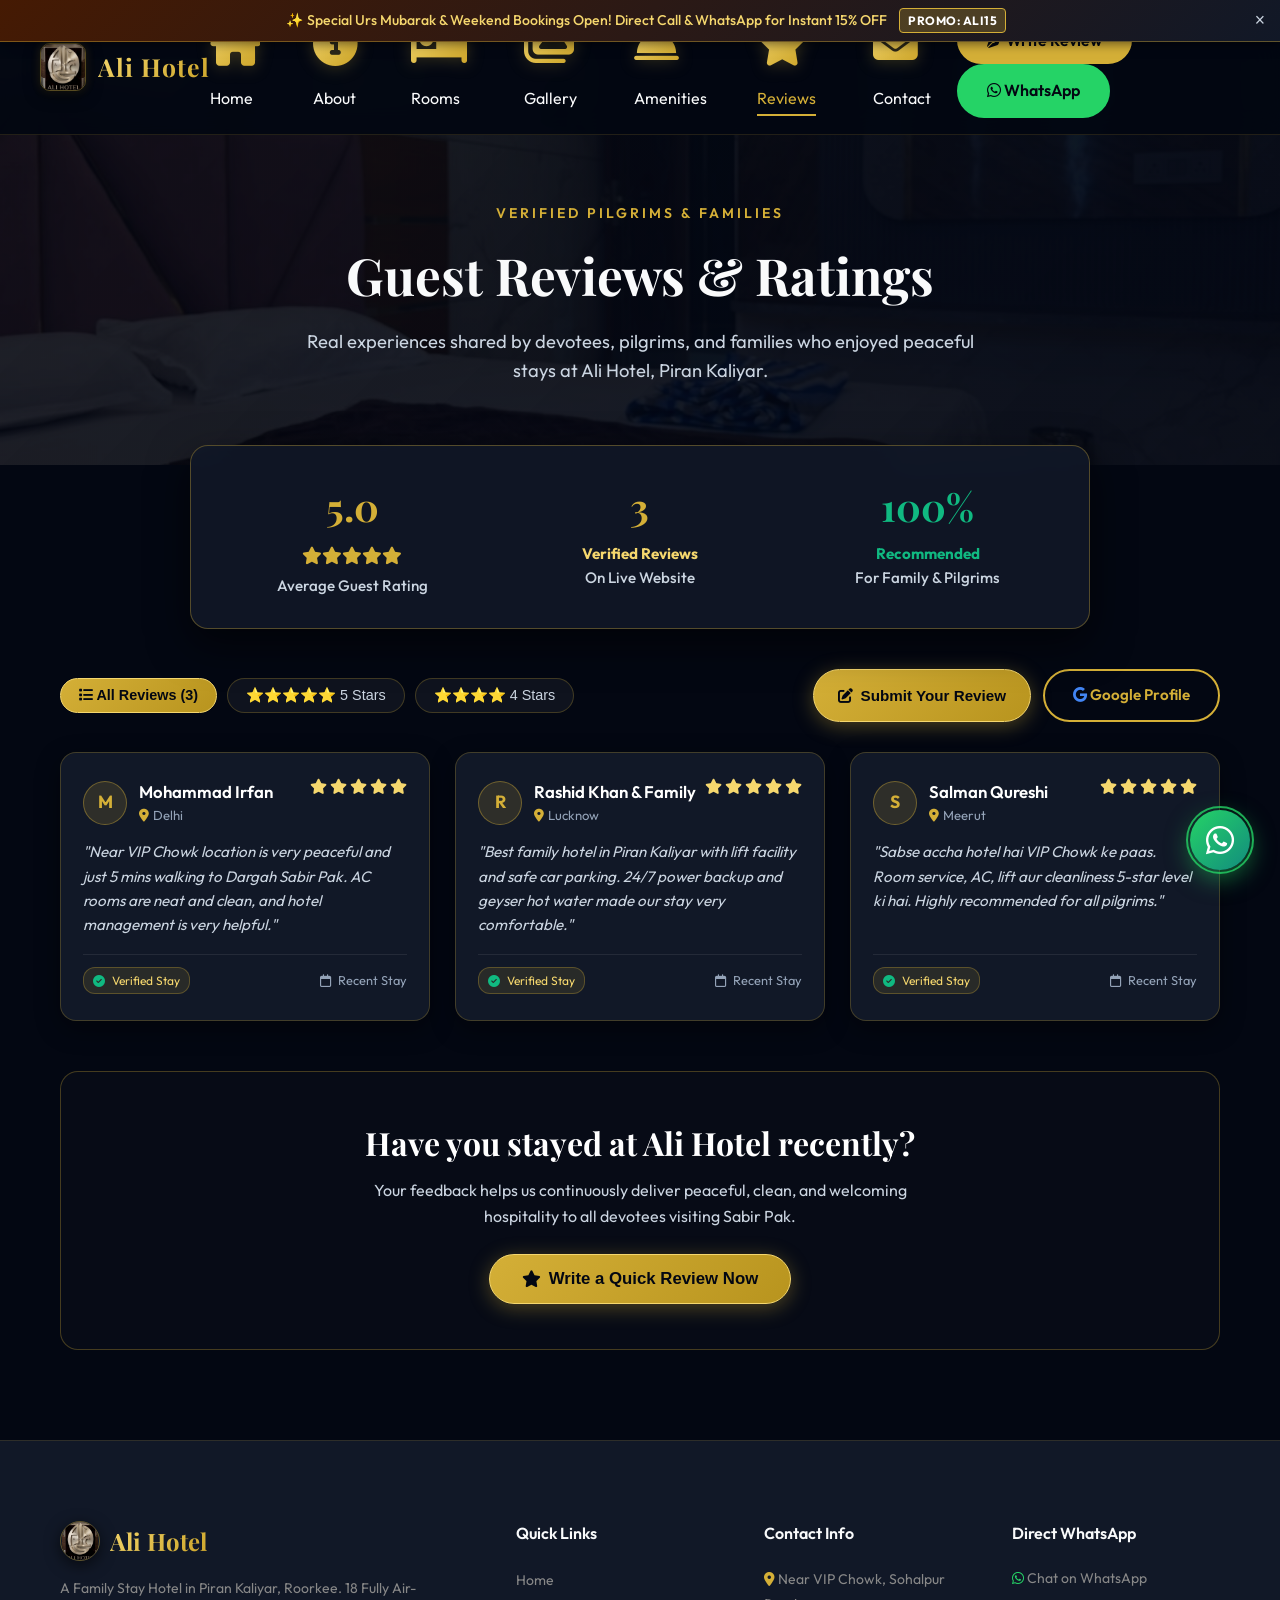
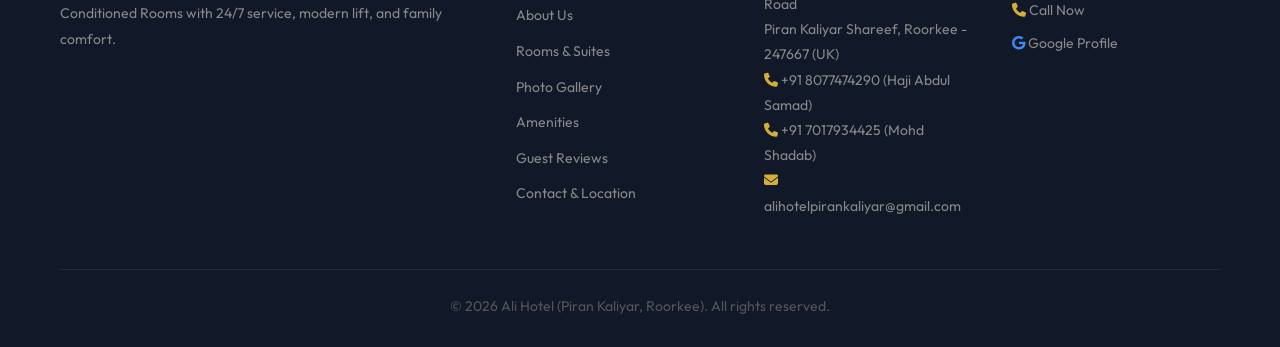
<file: reviews.html>
<!DOCTYPE html>
<html lang="en">
<head>
    <meta charset="UTF-8">
    <meta name="viewport" content="width=device-width, initial-scale=1.0">
    <title>Guest Reviews & Testimonials | Ali Hotel - Piran Kaliyar, Roorkee</title>
    <meta name="description" content="Read real reviews from pilgrims and families who stayed at Ali Hotel in Piran Kaliyar, Roorkee. Write and submit your stay feedback directly.">
    <!-- Google Fonts -->
    <link rel="preconnect" href="https://fonts.googleapis.com">
    <link rel="preconnect" href="https://fonts.gstatic.com" crossorigin>
    <link href="https://fonts.googleapis.com/css2?family=Outfit:wght@300;400;500;600;700;800&family=Playfair+Display:ital,wght@0,600;0,700;1,400&display=swap" rel="stylesheet">
    <!-- FontAwesome -->
    <link rel="stylesheet" href="https://cdnjs.cloudflare.com/ajax/libs/font-awesome/6.4.0/css/all.min.css">
    <!-- Styles -->
    <link rel="stylesheet" href="style.css?v=2.5">
    <style>
        /* Reviews Page Custom Styles */
        .reviews-stats-bar {
            background: rgba(17, 24, 39, 0.9);
            border: 1px solid rgba(212, 175, 55, 0.35);
            border-radius: 18px;
            padding: 30px;
            margin: -40px auto 40px;
            max-width: 900px;
            display: grid;
            grid-template-columns: repeat(auto-fit, minmax(200px, 1fr));
            gap: 25px;
            box-shadow: 0 15px 40px rgba(0, 0, 0, 0.6);
            backdrop-filter: blur(12px);
            text-align: center;
        }

        .review-stat-item h3 {
            font-size: 2.4rem;
            color: var(--color-primary-500);
            font-family: var(--font-heading);
            margin-bottom: 4px;
        }

        .review-stat-item p {
            color: #cbd5e1;
            font-size: 0.95rem;
            font-weight: 500;
        }

        .reviews-header-actions {
            display: flex;
            justify-content: space-between;
            align-items: center;
            flex-wrap: wrap;
            gap: 15px;
            margin-bottom: 30px;
        }

        .review-filter-btns {
            display: flex;
            gap: 10px;
            flex-wrap: wrap;
        }

        .review-filter-btn {
            background: rgba(255, 255, 255, 0.05);
            border: 1px solid rgba(212, 175, 55, 0.25);
            color: #cbd5e1;
            padding: 8px 18px;
            border-radius: 25px;
            font-size: 0.9rem;
            font-weight: 500;
            cursor: pointer;
            transition: all 0.3s ease;
        }

        .review-filter-btn.active,
        .review-filter-btn:hover {
            background: linear-gradient(135deg, #d4af37, #b8941e);
            color: #030712;
            border-color: #f5d76e;
            font-weight: 600;
        }

        .btn-write-review {
            background: linear-gradient(135deg, #d4af37, #b8941e);
            color: #030712;
            border: 1px solid #f5d76e;
            padding: 12px 24px;
            border-radius: 30px;
            font-weight: 700;
            font-size: 0.95rem;
            display: inline-flex;
            align-items: center;
            gap: 8px;
            cursor: pointer;
            box-shadow: 0 4px 20px rgba(212, 175, 55, 0.35);
            transition: all 0.3s ease;
        }

        .btn-write-review:hover {
            transform: translateY(-2px);
            box-shadow: 0 6px 25px rgba(212, 175, 55, 0.5);
        }

        .reviews-grid {
            display: grid;
            grid-template-columns: repeat(auto-fill, minmax(320px, 1fr));
            gap: 25px;
            margin-bottom: 50px;
        }

        .public-review-card {
            background: var(--card-bg);
            border: 1px solid rgba(212, 175, 55, 0.25);
            border-radius: 16px;
            padding: 26px 22px;
            display: flex;
            flex-direction: column;
            justify-content: space-between;
            box-shadow: 0 8px 25px rgba(0, 0, 0, 0.4);
            transition: all 0.35s ease;
            position: relative;
        }

        .public-review-card:hover {
            transform: translateY(-5px);
            border-color: var(--color-primary-500);
            box-shadow: 0 12px 30px rgba(212, 175, 55, 0.2);
        }

        .review-card-top {
            display: flex;
            justify-content: space-between;
            align-items: flex-start;
            margin-bottom: 14px;
        }

        .review-author-info {
            display: flex;
            align-items: center;
            gap: 12px;
        }

        .review-avatar-icon {
            width: 44px;
            height: 44px;
            border-radius: 50%;
            background: rgba(212, 175, 55, 0.15);
            border: 1px solid rgba(212, 175, 55, 0.4);
            color: #d4af37;
            display: flex;
            align-items: center;
            justify-content: center;
            font-size: 1.1rem;
            font-weight: 700;
        }

        .review-author-name {
            color: #fff;
            font-size: 1.05rem;
            font-weight: 600;
        }

        .review-city-badge {
            color: #94a3b8;
            font-size: 0.82rem;
            display: flex;
            align-items: center;
            gap: 4px;
        }

        .review-rating-stars {
            color: #d4af37;
            font-size: 0.95rem;
            display: flex;
            gap: 3px;
        }

        .review-text-content {
            color: #cbd5e1;
            font-size: 0.95rem;
            line-height: 1.6;
            margin-bottom: 16px;
            flex-grow: 1;
            font-style: italic;
        }

        .review-card-footer {
            border-top: 1px solid rgba(255, 255, 255, 0.08);
            padding-top: 12px;
            display: flex;
            justify-content: space-between;
            align-items: center;
            font-size: 0.8rem;
            color: #94a3b8;
        }

        .review-tag-badge {
            background: rgba(212, 175, 55, 0.12);
            border: 1px solid rgba(212, 175, 55, 0.3);
            color: #f5d76e;
            padding: 3px 9px;
            border-radius: 12px;
            font-size: 0.75rem;
        }

        /* Interactive Star Rating Selector */
        .star-picker-wrap {
            display: flex;
            gap: 8px;
            margin-top: 6px;
            cursor: pointer;
        }

        .star-picker-wrap i {
            font-size: 1.8rem;
            color: #4b5563;
            transition: color 0.2s ease, transform 0.2s ease;
        }

        .star-picker-wrap i.active,
        .star-picker-wrap i.hovered {
            color: #f5d76e;
            transform: scale(1.15);
        }

        /* Modal Overlay */
        .review-modal-overlay {
            position: fixed;
            inset: 0;
            background: rgba(3, 7, 18, 0.88);
            backdrop-filter: blur(12px);
            z-index: 999999;
            display: none;
            align-items: center;
            justify-content: center;
            padding: 20px;
            opacity: 0;
            transition: opacity 0.3s ease;
        }

        .review-modal-overlay.active {
            display: flex;
            opacity: 1;
        }

        .review-modal-card {
            background: #111827;
            border: 1px solid rgba(212, 175, 55, 0.45);
            box-shadow: 0 20px 60px rgba(0, 0, 0, 0.9), 0 0 30px rgba(212, 175, 55, 0.2);
            border-radius: 20px;
            width: 100%;
            max-width: 550px;
            max-height: 92vh;
            overflow-y: auto;
            padding: 32px;
            transform: scale(0.95);
            transition: transform 0.3s ease;
        }

        .review-modal-overlay.active .review-modal-card {
            transform: scale(1);
        }

        .modal-head {
            display: flex;
            justify-content: space-between;
            align-items: center;
            margin-bottom: 20px;
            padding-bottom: 14px;
            border-bottom: 1px solid rgba(255, 255, 255, 0.08);
        }

        .modal-head h3 {
            font-family: var(--font-heading);
            color: #f5d76e;
            font-size: 1.4rem;
            display: flex;
            align-items: center;
            gap: 10px;
        }

        .close-modal-btn {
            background: rgba(255, 255, 255, 0.08);
            border: none;
            color: #fff;
            width: 36px;
            height: 36px;
            border-radius: 50%;
            font-size: 1.3rem;
            cursor: pointer;
            display: flex;
            align-items: center;
            justify-content: center;
            transition: all 0.2s ease;
        }

        .close-modal-btn:hover {
            background: #ef4444;
            transform: rotate(90deg);
        }

        .form-row {
            margin-bottom: 16px;
        }

        .form-row label {
            display: block;
            font-size: 0.88rem;
            font-weight: 600;
            color: #f5d76e;
            margin-bottom: 6px;
        }

        .form-row input,
        .form-row select,
        .form-row textarea {
            width: 100%;
            background: #0b0f19;
            border: 1px solid rgba(212, 175, 55, 0.3);
            border-radius: 10px;
            padding: 12px 14px;
            color: #fff;
            font-family: inherit;
            font-size: 0.95rem;
            transition: all 0.2s ease;
        }

        .form-row input:focus,
        .form-row select:focus,
        .form-row textarea:focus {
            outline: none;
            border-color: #d4af37;
            box-shadow: 0 0 12px rgba(212, 175, 55, 0.3);
        }

        .btn-submit-review {
            background: linear-gradient(135deg, #d4af37, #b8941e);
            border: 1px solid #f5d76e;
            color: #030712;
            padding: 13px 25px;
            border-radius: 30px;
            font-weight: 700;
            font-size: 1rem;
            width: 100%;
            cursor: pointer;
            box-shadow: 0 4px 18px rgba(212, 175, 55, 0.35);
            transition: all 0.25s ease;
            display: flex;
            align-items: center;
            justify-content: center;
            gap: 8px;
            margin-top: 10px;
        }

        .btn-submit-review:hover {
            transform: translateY(-2px);
            box-shadow: 0 6px 25px rgba(212, 175, 55, 0.5);
        }

        /* Success Toast */
        .review-toast {
            position: fixed;
            bottom: 30px;
            left: 50%;
            transform: translateX(-50%) translateY(100px);
            background: #10b981;
            color: #fff;
            padding: 14px 28px;
            border-radius: 30px;
            box-shadow: 0 10px 30px rgba(0, 0, 0, 0.8);
            font-weight: 600;
            font-size: 0.95rem;
            z-index: 9999999;
            opacity: 0;
            transition: all 0.35s cubic-bezier(0.4, 0, 0.2, 1);
            display: flex;
            align-items: center;
            gap: 10px;
        }

        .review-toast.show {
            transform: translateX(-50%) translateY(0);
            opacity: 1;
        }
    </style>
</head>
<body>

    <!-- Header -->
    <header id="header">
        <a href="index.html" class="logo">
            <img src="assets/images/logo.jpg" alt="Ali Hotel Official Logo">
            <span class="logo-text">Ali Hotel</span>
        </a>
        <nav>
            <ul class="nav-links">
                <li><a href="index.html"><i class="fa-solid fa-house golden-icon"></i> Home</a></li>
                <li><a href="about.html"><i class="fa-solid fa-circle-info golden-icon"></i> About</a></li>
                <li><a href="rooms.html"><i class="fa-solid fa-bed golden-icon"></i> Rooms</a></li>
                <li><a href="gallery.html"><i class="fa-solid fa-images golden-icon"></i> Gallery</a></li>
                <li><a href="amenities.html"><i class="fa-solid fa-bell-concierge golden-icon"></i> Amenities</a></li>
                <li><a href="reviews.html" class="active"><i class="fa-solid fa-star golden-icon"></i> Reviews</a></li>
                <li><a href="contact.html"><i class="fa-solid fa-envelope golden-icon"></i> Contact</a></li>
                <li class="mobile-only-btn"><a href="https://wa.me/918077474290" target="_blank" class="btn btn-primary" style="background:#25D366; border-color:#25D366; width:100%; text-align:center;"><i class="fa-brands fa-whatsapp"></i> WhatsApp Booking</a></li>
            </ul>
        </nav>
        <div class="nav-right">
            <button class="btn btn-primary header-cta" onclick="openPublicReviewModal()" style="margin-right:8px;"><i class="fa-solid fa-pen-nib"></i> Write Review</button>
            <a href="https://wa.me/918077474290?text=Hello%20Ali%20Hotel,%20I%20want%20to%20book%20a%20room." target="_blank" class="btn btn-primary header-cta" style="background:#25D366; border-color:#25D366;"><i class="fa-brands fa-whatsapp"></i> WhatsApp</a>
            <div class="menu-toggle" id="mobile-menu">
                <span class="bar"></span>
                <span class="bar"></span>
                <span class="bar"></span>
            </div>
        </div>
    </header>

    <!-- Page Title Banner -->
    <section class="page-banner" style="background: linear-gradient(135deg, rgba(3, 7, 18, 0.88), rgba(3, 7, 18, 0.95)), url('assets/images/real_room_1.jpg'); background-size: cover; background-position: center; padding: 160px 0 80px; text-align: center;">
        <div class="container">
            <span class="section-tag center">Verified Pilgrims & Families</span>
            <h1 style="font-size: 3.2rem; margin-top: 10px; font-family: var(--font-heading);">Guest Reviews & Ratings</h1>
            <p style="color: #cbd5e1; font-size: 1.15rem; max-width: 680px; margin: 10px auto 0;">Real experiences shared by devotees, pilgrims, and families who enjoyed peaceful stays at Ali Hotel, Piran Kaliyar.</p>
        </div>
    </section>

    <!-- Main Content -->
    <section style="padding: 20px 0 90px;">
        <div class="container">
            
            <!-- Rating Summary Bar -->
            <div class="reviews-stats-bar">
                <div class="review-stat-item">
                    <h3 id="avgRatingNumber">5.0</h3>
                    <div style="color:#d4af37; font-size:1.1rem; margin-bottom:4px;">
                        <i class="fa-solid fa-star"></i><i class="fa-solid fa-star"></i><i class="fa-solid fa-star"></i><i class="fa-solid fa-star"></i><i class="fa-solid fa-star"></i>
                    </div>
                    <p>Average Guest Rating</p>
                </div>
                <div class="review-stat-item">
                    <h3 id="totalReviewsCount">3</h3>
                    <p style="color:#f5d76e; font-weight:700;">Verified Reviews</p>
                    <p>On Live Website</p>
                </div>
                <div class="review-stat-item">
                    <h3 style="color:#10b981;">100%</h3>
                    <p style="color:#10b981; font-weight:700;">Recommended</p>
                    <p>For Family & Pilgrims</p>
                </div>
            </div>

            <!-- Controls & Write Review Button -->
            <div class="reviews-header-actions">
                <div class="review-filter-btns">
                    <button class="review-filter-btn active" data-filter="all" onclick="filterReviews('all', this)"><i class="fa-solid fa-list"></i> All Reviews (<span id="filterAllCount">0</span>)</button>
                    <button class="review-filter-btn" data-filter="5" onclick="filterReviews('5', this)">⭐⭐⭐⭐⭐ 5 Stars</button>
                    <button class="review-filter-btn" data-filter="4" onclick="filterReviews('4', this)">⭐⭐⭐⭐ 4 Stars</button>
                </div>

                <div style="display:flex; gap:12px; flex-wrap:wrap;">
                    <button class="btn-write-review" onclick="openPublicReviewModal()">
                        <i class="fa-solid fa-pen-to-square"></i> Submit Your Review
                    </button>
                    <a href="https://share.google/wbQLk41U9Xn9ircUh" target="_blank" class="btn btn-outline" style="border-radius:30px; font-size:0.95rem;">
                        <i class="fa-brands fa-google" style="color:#4285F4;"></i> Google Profile
                    </a>
                </div>
            </div>

            <!-- Reviews Cards Grid -->
            <div class="reviews-grid" id="publicReviewsContainer">
                <!-- Dynamically populated from JS -->
            </div>

            <!-- Bottom CTA Section -->
            <div style="background: rgba(255,255,255,0.02); border: 1px solid rgba(212,175,55,0.3); border-radius: 18px; padding: 45px 30px; text-align: center; margin-top: 30px;">
                <h3 style="font-size: 2rem; font-family: var(--font-heading); color: #fff; margin-bottom: 10px;">Have you stayed at Ali Hotel recently?</h3>
                <p style="color: #cbd5e1; max-width: 600px; margin: 0 auto 25px;">Your feedback helps us continuously deliver peaceful, clean, and welcoming hospitality to all devotees visiting Sabir Pak.</p>
                <button class="btn-write-review" onclick="openPublicReviewModal()" style="font-size:1.05rem; padding:14px 32px;">
                    <i class="fa-solid fa-star"></i> Write a Quick Review Now
                </button>
            </div>

        </div>
    </section>

    <!-- Interactive Write Review Modal -->
    <div class="review-modal-overlay" id="publicReviewModal">
        <div class="review-modal-card">
            <div class="modal-head">
                <h3><i class="fa-solid fa-pen-nib"></i> Submit Your Review</h3>
                <button type="button" class="close-modal-btn" onclick="closePublicReviewModal()">&times;</button>
            </div>

            <form id="publicReviewForm" onsubmit="handlePublicReviewSubmit(event)">
                <div class="form-row">
                    <label><i class="fa-solid fa-star" style="color:#d4af37;"></i> Overall Star Rating *</label>
                    <div class="star-picker-wrap" id="starPicker">
                        <i class="fa-solid fa-star active" data-val="1"></i>
                        <i class="fa-solid fa-star active" data-val="2"></i>
                        <i class="fa-solid fa-star active" data-val="3"></i>
                        <i class="fa-solid fa-star active" data-val="4"></i>
                        <i class="fa-solid fa-star active" data-val="5"></i>
                    </div>
                    <input type="hidden" id="selectedStarValue" value="5">
                </div>

                <div class="form-row">
                    <label for="reviewAuthorInput"><i class="fa-solid fa-user" style="color:#d4af37;"></i> Your Full Name *</label>
                    <input type="text" id="reviewAuthorInput" placeholder="e.g. Mohd Salman / Irfan Khan" required>
                </div>

                <div class="form-row">
                    <label for="reviewCityInput"><i class="fa-solid fa-location-dot" style="color:#d4af37;"></i> City / State *</label>
                    <input type="text" id="reviewCityInput" placeholder="e.g. Delhi NCR / Lucknow / Mumbai" required>
                </div>

                <div class="form-row">
                    <label for="reviewRoomTypeInput"><i class="fa-solid fa-bed" style="color:#d4af37;"></i> Room Stayed / Purpose of Visit</label>
                    <select id="reviewRoomTypeInput">
                        <option value="Deluxe Triple Bed AC Room">Deluxe Triple Bed AC Room</option>
                        <option value="Super Deluxe 5-Bed Family Suite">Super Deluxe 5-Bed Family Suite</option>
                        <option value="Deluxe Double Bed AC Room">Deluxe Double Bed AC Room</option>
                        <option value="12-Bed Large Group AC Hall">12-Bed Large Group AC Hall</option>
                        <option value="Family Pilgrimage / Urs Ziyarat" selected>Family Pilgrimage / Urs Ziyarat</option>
                    </select>
                </div>

                <div class="form-row">
                    <label for="reviewMessageInput"><i class="fa-solid fa-comment-dots" style="color:#d4af37;"></i> Your Stay Review & Feedback *</label>
                    <textarea id="reviewMessageInput" rows="4" placeholder="Tell other pilgrims about room cleanliness, AC cooling, lift access, owner service, and proximity to Dargah Sabir Pak..." required></textarea>
                </div>

                <button type="submit" class="btn-submit-review">
                    <i class="fa-solid fa-paper-plane"></i> Publish My Review
                </button>
            </form>
        </div>
    </div>

    <!-- Success Toast Notification -->
    <div class="review-toast" id="publicToast">
        <i class="fa-solid fa-circle-check" style="font-size:1.3rem;"></i>
        <span id="toastMsg">Thank you! Your review has been published.</span>
    </div>

    <!-- Footer -->
    <footer>
        <div class="container">
            <div class="footer-grid">
                <div class="footer-col">
                    <div class="footer-logo-wrap">
                        <img src="assets/images/logo.jpg" alt="Ali Hotel Official Logo">
                        <h3 class="footer-logo">Ali Hotel</h3>
                    </div>
                    <p>A Family Stay Hotel in Piran Kaliyar, Roorkee. 18 Fully Air-Conditioned Rooms with 24/7 service, modern lift, and family comfort.</p>
                </div>
                <div class="footer-col">
                    <h4>Quick Links</h4>
                    <ul>
                        <li><a href="index.html">Home</a></li>
                        <li><a href="about.html">About Us</a></li>
                        <li><a href="rooms.html">Rooms & Suites</a></li>
                        <li><a href="gallery.html">Photo Gallery</a></li>
                        <li><a href="amenities.html">Amenities</a></li>
                        <li><a href="reviews.html">Guest Reviews</a></li>
                        <li><a href="contact.html">Contact & Location</a></li>
                    </ul>
                </div>
                <div class="footer-col">
                    <h4>Contact Info</h4>
                    <p><i class="fa-solid fa-location-dot" style="color: #d4af37;"></i> Near VIP Chowk, Sohalpur Road<br>Piran Kaliyar Shareef, Roorkee - 247667 (UK)</p>
                    <p><i class="fa-solid fa-phone" style="color: #d4af37;"></i> +91 8077474290 (Haji Abdul Samad)<br><i class="fa-solid fa-phone" style="color: #d4af37;"></i> +91 7017934425 (Mohd Shadab)</p>
                    <p><i class="fa-solid fa-envelope" style="color: #d4af37;"></i> alihotelpirankaliyar@gmail.com</p>
                </div>
                <div class="footer-col">
                    <h4>Direct WhatsApp</h4>
                    <div class="social-links">
                        <a href="https://wa.me/918077474290" target="_blank"><i class="fa-brands fa-whatsapp" style="color:#25D366;"></i> Chat on WhatsApp</a>
                        <a href="tel:+918077474290"><i class="fa-solid fa-phone" style="color:#d4af37;"></i> Call Now</a>
                        <a href="https://share.google/wbQLk41U9Xn9ircUh" target="_blank"><i class="fa-brands fa-google" style="color:#4285F4;"></i> Google Profile</a>
                    </div>
                </div>
            </div>
            <div class="footer-bottom">
                <p>&copy; 2026 Ali Hotel (Piran Kaliyar, Roorkee). All rights reserved.</p>
            </div>
        </div>
    </footer>

    <!-- Floating WhatsApp Quick Chat Button -->
    <a href="https://wa.me/918077474290?text=Hello%20Ali%20Hotel,%20I%20want%20to%20inquire%20about%20room%20booking." target="_blank" class="floating-whatsapp" aria-label="Chat on WhatsApp">
        <i class="fa-brands fa-whatsapp"></i>
        <span class="floating-whatsapp-tooltip">Chat with us on WhatsApp</span>
    </a>

    <!-- Scripts -->
    <script src="script.js"></script>
    <script>
        const STORAGE_KEY = "ali_hotel_cms_db";

        const DEFAULT_REVIEWS = [
            {
                id: "rev_1",
                author: "Mohammad Irfan",
                city: "Delhi NCR",
                roomType: "Deluxe Triple Bed AC Room",
                rating: 5,
                date: "2026-08-20",
                text: "Bohot hi accha aur saaf suthra hotel hai. Ali Hotel management aur unke staff ka behavior bohot humble aur helpful tha. Kaliyar Dargah ke bohot paas hai."
            },
            {
                id: "rev_2",
                author: "Rashid Khan & Family",
                city: "Lucknow, UP",
                roomType: "Super Deluxe 5-Bed Family Suite",
                rating: 5,
                date: "2026-08-22",
                text: "Hum family ke sath aaye the aur AC family hall liya. AC cooling, bathroom cleanliness, modern elevator aur safe car parking bohot badiya thi. Highly recommended in Piran Kaliyar!"
            },
            {
                id: "rev_3",
                author: "Haji Abdul Ghaffar",
                city: "Mumbai, MH",
                roomType: "Family Pilgrimage Stay",
                rating: 5,
                date: "2026-08-24",
                text: "Peaceful stay near VIP Chowk, clean bedsheets, 24/7 hot water geyser available. Direct owner booking with Haji Abdul Samad and Mohd Shadab made it very affordable and trustworthy."
            }
        ];

        function getStoredData() {
            try {
                const raw = localStorage.getItem(STORAGE_KEY);
                if (raw) {
                    const parsed = JSON.parse(raw);
                    if (parsed && Array.isArray(parsed.reviews)) {
                        return parsed;
                    }
                }
            } catch (e) {
                console.error("Storage parse error", e);
            }
            return { reviews: DEFAULT_REVIEWS };
        }

        let activeFilter = 'all';

        function renderPublicReviews() {
            const data = getStoredData();
            const reviews = data.reviews || DEFAULT_REVIEWS;
            const container = document.getElementById('publicReviewsContainer');
            if (!container) return;

            // Filter logic
            const filtered = reviews.filter(r => {
                if (activeFilter === 'all') return true;
                return String(r.rating) === String(activeFilter);
            });

            // Update stats
            document.getElementById('totalReviewsCount').textContent = reviews.length;
            document.getElementById('filterAllCount').textContent = reviews.length;

            if (filtered.length === 0) {
                container.innerHTML = `
                    <div style="grid-column: 1 / -1; text-align: center; padding: 40px 20px; background: #111827; border-radius: 16px; border: 1px dashed rgba(212,175,55,0.3);">
                        <i class="fa-solid fa-star" style="font-size: 2.5rem; color: #4b5563; margin-bottom: 12px;"></i>
                        <h4 style="color:#fff; font-size:1.2rem;">No reviews found for this rating yet.</h4>
                        <p style="color:#94a3b8; margin-top:6px;">Be the first one to share your experience!</p>
                    </div>
                `;
                return;
            }

            container.innerHTML = filtered.map(r => {
                const starsHtml = Array.from({ length: 5 }, (_, i) => 
                    `<i class="fa-solid fa-star" style="color: ${i < (r.rating || 5) ? '#f5d76e' : '#4b5563'};"></i>`
                ).join('');

                const initial = (r.author || 'G').charAt(0).toUpperCase();
                const roomTag = r.roomType || 'Verified Stay';
                const dateStr = r.date || 'Recent Stay';

                return `
                    <div class="public-review-card">
                        <div>
                            <div class="review-card-top">
                                <div class="review-author-info">
                                    <div class="review-avatar-icon">${initial}</div>
                                    <div>
                                        <div class="review-author-name">${r.author}</div>
                                        <div class="review-city-badge"><i class="fa-solid fa-location-dot" style="color:#d4af37;"></i> ${r.city || 'Visitor'}</div>
                                    </div>
                                </div>
                                <div class="review-rating-stars">${starsHtml}</div>
                            </div>
                            <div class="review-text-content">"${r.text}"</div>
                        </div>
                        <div class="review-card-footer">
                            <span class="review-tag-badge"><i class="fa-solid fa-circle-check" style="color:#10b981; margin-right:4px;"></i> ${roomTag}</span>
                            <span><i class="fa-regular fa-calendar" style="margin-right:4px;"></i> ${dateStr}</span>
                        </div>
                    </div>
                `;
            }).join('');
        }

        function filterReviews(rating, btn) {
            activeFilter = rating;
            document.querySelectorAll('.review-filter-btn').forEach(b => b.classList.remove('active'));
            btn.classList.add('active');
            renderPublicReviews();
        }

        // Modal Logic
        function openPublicReviewModal() {
            document.getElementById('publicReviewModal').classList.add('active');
            document.body.style.overflow = 'hidden';
        }

        function closePublicReviewModal() {
            document.getElementById('publicReviewModal').classList.remove('active');
            document.body.style.overflow = '';
        }

        // Star Picker
        const starIcons = document.querySelectorAll('#starPicker i');
        const starHidden = document.getElementById('selectedStarValue');

        starIcons.forEach(icon => {
            icon.addEventListener('click', () => {
                const val = parseInt(icon.getAttribute('data-val'), 10);
                starHidden.value = val;
                updateStarDisplay(val);
            });

            icon.addEventListener('mouseenter', () => {
                const val = parseInt(icon.getAttribute('data-val'), 10);
                starIcons.forEach((s, idx) => {
                    if (idx < val) s.classList.add('hovered');
                    else s.classList.remove('hovered');
                });
            });
        });

        document.getElementById('starPicker').addEventListener('mouseleave', () => {
            const currentVal = parseInt(starHidden.value, 10);
            updateStarDisplay(currentVal);
        });

        function updateStarDisplay(val) {
            starIcons.forEach((s, idx) => {
                s.classList.remove('hovered');
                if (idx < val) s.classList.add('active');
                else s.classList.remove('active');
            });
        }

        function showPublicToast(msg) {
            const toast = document.getElementById('publicToast');
            document.getElementById('toastMsg').textContent = msg;
            toast.classList.add('show');
            setTimeout(() => toast.classList.remove('show'), 4000);
        }

        function handlePublicReviewSubmit(e) {
            e.preventDefault();
            const author = document.getElementById('reviewAuthorInput').value.trim();
            const city = document.getElementById('reviewCityInput').value.trim();
            const roomType = document.getElementById('reviewRoomTypeInput').value;
            const text = document.getElementById('reviewMessageInput').value.trim();
            const rating = parseInt(starHidden.value, 10) || 5;

            if (!author || !text) {
                alert("Please fill in your name and review message.");
                return;
            }

            let fullData = {};
            try {
                const raw = localStorage.getItem(STORAGE_KEY);
                if (raw) fullData = JSON.parse(raw);
            } catch (err) {}

            if (!fullData.reviews) {
                fullData.reviews = [...DEFAULT_REVIEWS];
            }

            const newReview = {
                id: "rev_" + Date.now(),
                author,
                city,
                roomType,
                rating,
                date: new Date().toISOString().slice(0, 10),
                text
            };

            // Add at beginning so it appears immediately at the top
            fullData.reviews.unshift(newReview);
            localStorage.setItem(STORAGE_KEY, JSON.stringify(fullData));

            // Reset form
            document.getElementById('publicReviewForm').reset();
            updateStarDisplay(5);
            starHidden.value = 5;

            closePublicReviewModal();
            renderPublicReviews();
            showPublicToast("🎉 Thank you! Your review has been successfully published.");
        }

        document.addEventListener('DOMContentLoaded', () => {
            renderPublicReviews();
        });
    </script>
    <script src="script.js?v=2.5"></script>
</body>
</html>
</file>
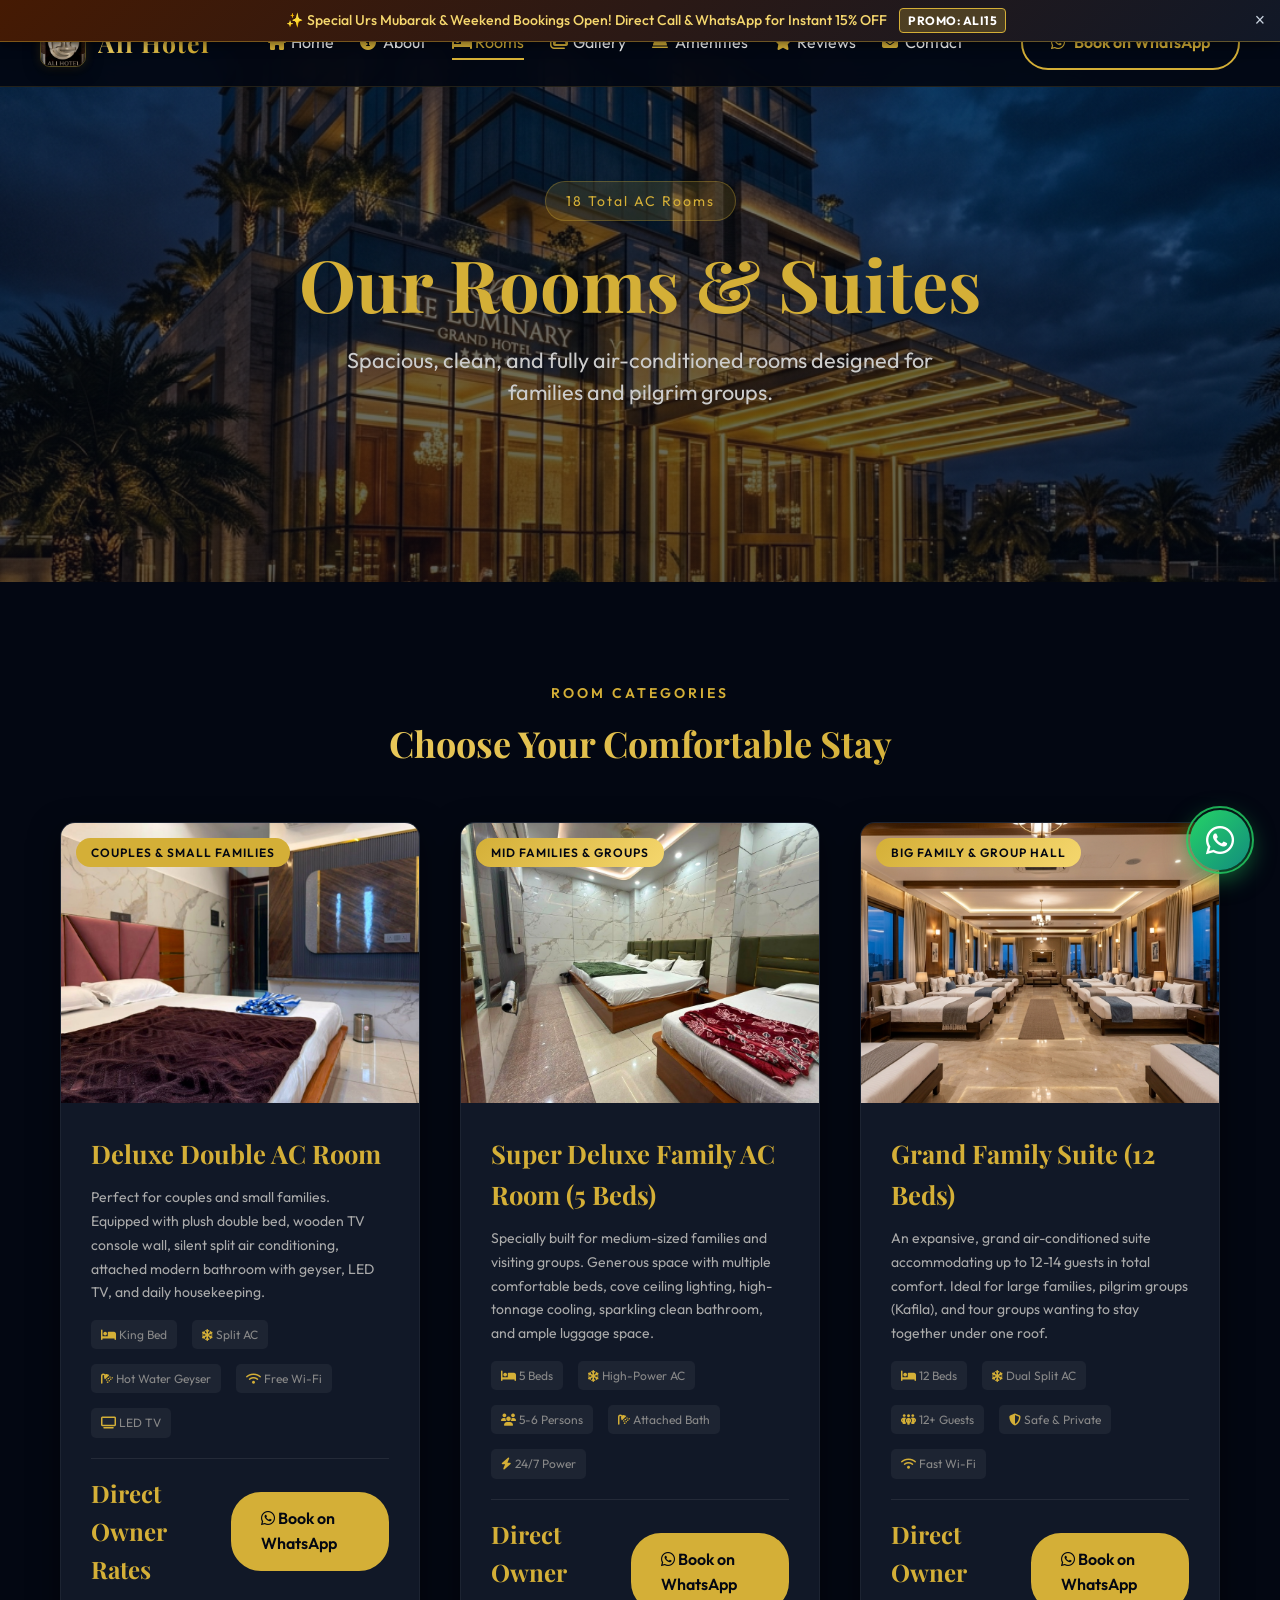
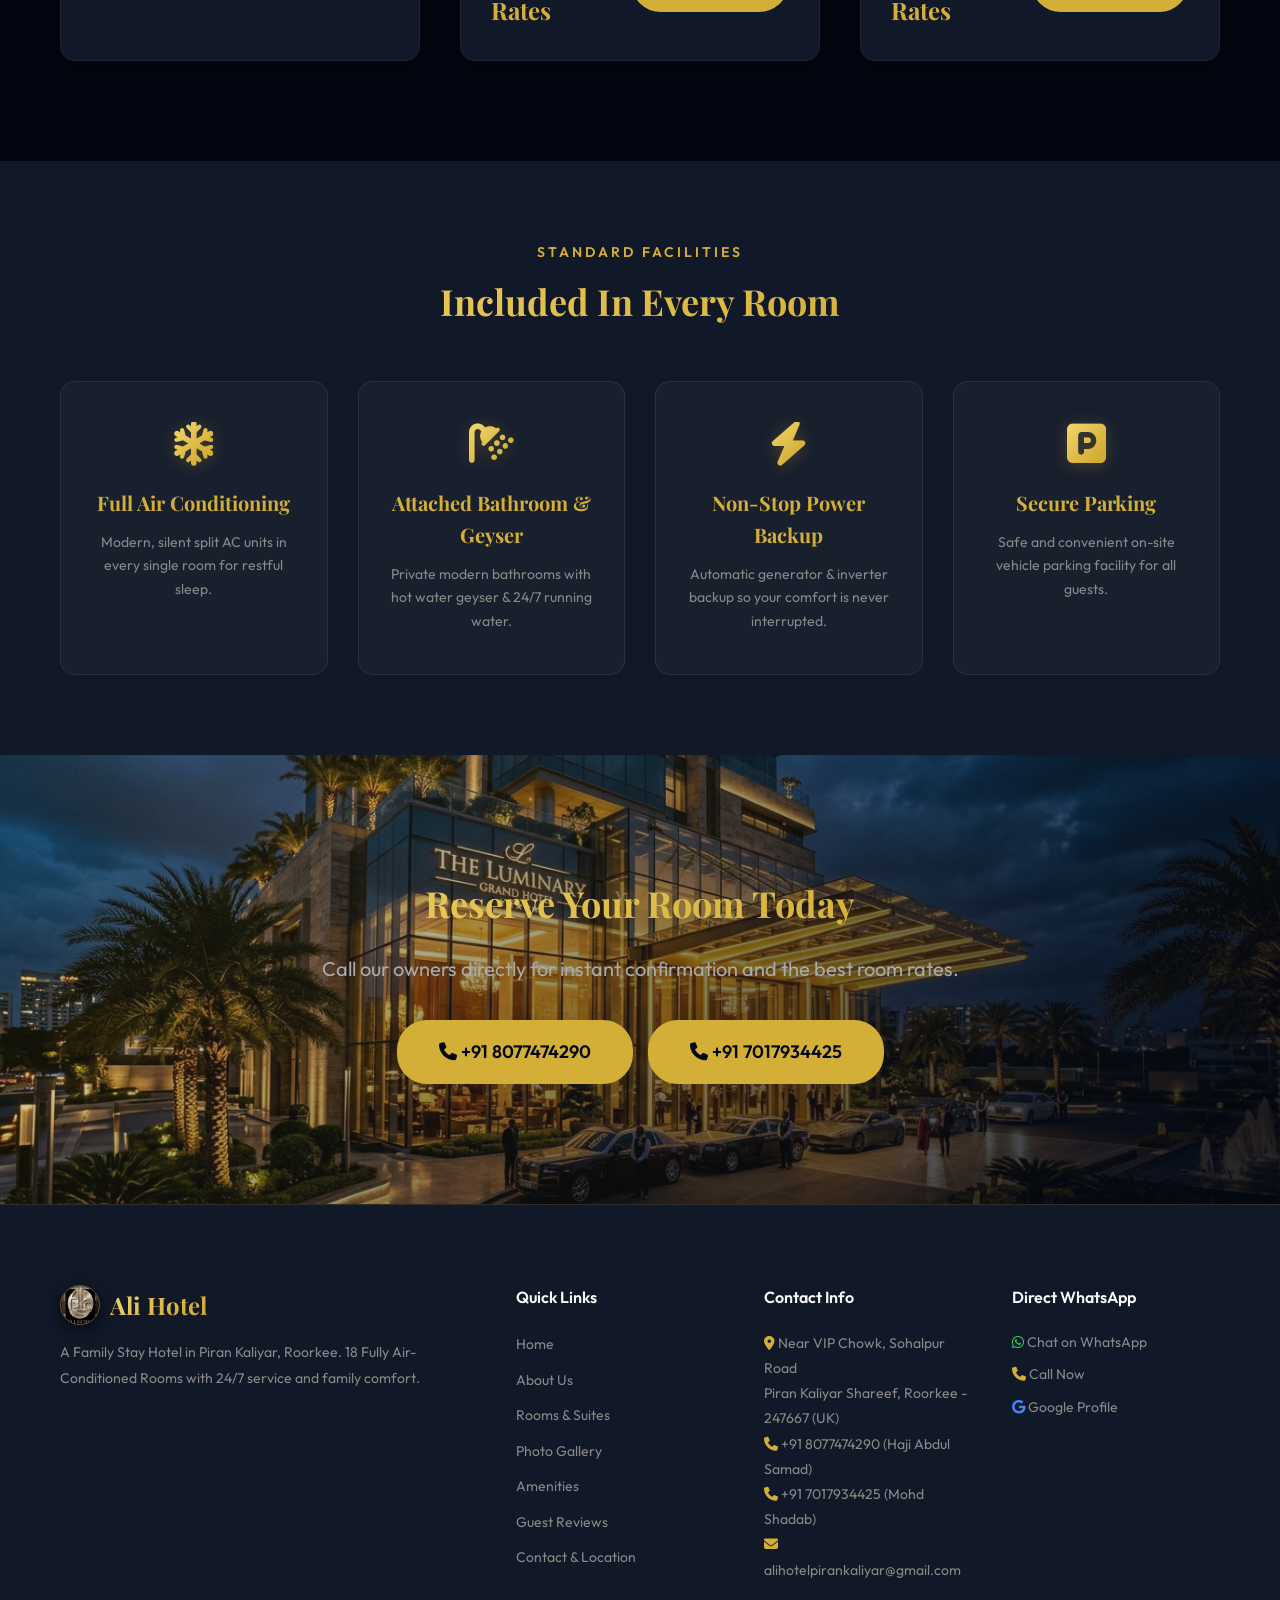
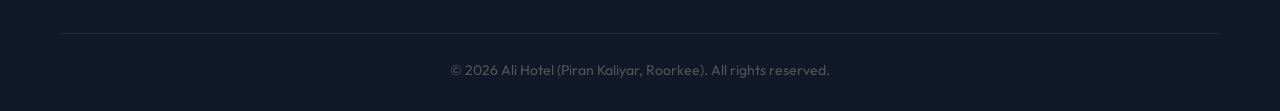
<file: rooms.html>
<!DOCTYPE html>
<html lang="en">
<head>
    <meta charset="UTF-8">
    <meta name="viewport" content="width=device-width, initial-scale=1.0">
    <title>AC Rooms & Suites | Ali Hotel - Piran Kaliyar, Roorkee</title>
    <meta name="description" content="Explore 18 AC Rooms at Ali Hotel, Piran Kaliyar: 3-Bed Deluxe AC, 5-Bed Super Deluxe AC, and 12-Bed Family Suite AC. Best group & family stay near Dargah Sharif.">
    <link rel="stylesheet" href="style.css?v=2.5">
    <link href="https://fonts.googleapis.com/css2?family=Outfit:wght@300;400;600;800&family=Playfair+Display:ital,wght@0,400;0,700;1,400&display=swap" rel="stylesheet">
    <link rel="stylesheet" href="https://cdnjs.cloudflare.com/ajax/libs/font-awesome/6.5.1/css/all.min.css">
</head>
<body>
    <header id="header">
        <a href="index.html" class="logo">
            <img src="assets/images/logo.jpg" alt="Ali Hotel Logo">
            <span class="logo-text">Ali Hotel</span>
        </a>
        <nav>
            <ul class="nav-links">
                <li><a href="index.html"><i class="fa-solid fa-house" style="color:#d4af37;width:20px;"></i> Home</a></li>
                <li><a href="about.html"><i class="fa-solid fa-circle-info" style="color:#d4af37;width:20px;"></i> About</a></li>
                <li><a href="rooms.html" class="active"><i class="fa-solid fa-bed" style="color:#d4af37;width:20px;"></i> Rooms</a></li>
                <li><a href="gallery.html"><i class="fa-solid fa-images" style="color:#d4af37;width:20px;"></i> Gallery</a></li>
                <li><a href="amenities.html"><i class="fa-solid fa-bell-concierge" style="color:#d4af37;width:20px;"></i> Amenities</a></li>
                <li><a href="reviews.html"><i class="fa-solid fa-star" style="color:#d4af37;width:20px;"></i> Reviews</a></li>
                <li><a href="contact.html"><i class="fa-solid fa-envelope" style="color:#d4af37;width:20px;"></i> Contact</a></li>
                <li class="mobile-only-btn" style="margin-top: 15px;"><a href="https://wa.me/918077474290" target="_blank" class="btn btn-primary" style="justify-content: center; width: 100%; border-radius: 30px;"><i class="fa-brands fa-whatsapp"></i> Chat on WhatsApp</a></li>
            </ul>
        </nav>
        <a href="https://wa.me/918077474290" target="_blank" class="btn"><i class="fa-brands fa-whatsapp" style="margin-right: 6px;"></i> Book on WhatsApp</a>
        <div class="menu-toggle" id="mobile-menu">
            <span class="bar"></span>
            <span class="bar"></span>
            <span class="bar"></span>
        </div>
    </header>

    <section class="hero" style="height: 60vh;">
        <div class="hero-content">
            <span class="hero-badge">18 Total AC Rooms</span>
            <h1>Our Rooms & Suites</h1>
            <p>Spacious, clean, and fully air-conditioned rooms designed for families and pilgrim groups.</p>
        </div>
    </section>

    <!-- Room Listing -->
    <section class="rooms">
        <div class="container">
            <span class="section-tag center">Room Categories</span>
            <h2>Choose Your Comfortable Stay</h2>
            <div class="room-grid">
                <!-- Deluxe AC Room (Double) -->
                <div class="room-card">
                    <div class="room-img">
                        <img src="assets/images/real_room_1.jpg" alt="Deluxe AC Double Room">
                        <span class="room-badge">Couples & Small Families</span>
                    </div>
                    <div class="room-info">
                        <h3>Deluxe Double AC Room</h3>
                        <p>Perfect for couples and small families. Equipped with plush double bed, wooden TV console wall, silent split air conditioning, attached modern bathroom with geyser, LED TV, and daily housekeeping.</p>
                        <div class="room-features">
                            <span><i class="fa-solid fa-bed" style="color:#d4af37;"></i> King Bed</span>
                            <span><i class="fa-solid fa-snowflake" style="color:#d4af37;"></i> Split AC</span>
                            <span><i class="fa-solid fa-shower" style="color:#d4af37;"></i> Hot Water Geyser</span>
                            <span><i class="fa-solid fa-wifi" style="color:#d4af37;"></i> Free Wi-Fi</span>
                            <span><i class="fa-solid fa-tv" style="color:#d4af37;"></i> LED TV</span>
                        </div>
                        <div class="room-price">
                            <span class="price">Direct Owner Rates</span>
                            <a href="https://wa.me/918077474290?text=Hello%20Ali%20Hotel,%20I%20want%20to%20inquire%20about%20Deluxe%20AC%20Room." target="_blank" class="btn btn-primary"><i class="fa-brands fa-whatsapp"></i> Book on WhatsApp</a>
                        </div>
                    </div>
                </div>

                <!-- Super Deluxe AC Room (5 Beds) -->
                <div class="room-card">
                    <div class="room-img">
                        <img src="assets/images/real_family_suite_5bed.jpg" alt="Super Deluxe AC Room 5 Beds">
                        <span class="room-badge premium">Mid Families & Groups</span>
                    </div>
                    <div class="room-info">
                        <h3>Super Deluxe Family AC Room (5 Beds)</h3>
                        <p>Specially built for medium-sized families and visiting groups. Generous space with multiple comfortable beds, cove ceiling lighting, high-tonnage cooling, sparkling clean bathroom, and ample luggage space.</p>
                        <div class="room-features">
                            <span><i class="fa-solid fa-bed" style="color:#d4af37;"></i> 5 Beds</span>
                            <span><i class="fa-solid fa-snowflake" style="color:#d4af37;"></i> High-Power AC</span>
                            <span><i class="fa-solid fa-users" style="color:#d4af37;"></i> 5-6 Persons</span>
                            <span><i class="fa-solid fa-shower" style="color:#d4af37;"></i> Attached Bath</span>
                            <span><i class="fa-solid fa-bolt" style="color:#d4af37;"></i> 24/7 Power</span>
                        </div>
                        <div class="room-price">
                            <span class="price">Direct Owner Rates</span>
                            <a href="https://wa.me/918077474290?text=Hello%20Ali%20Hotel,%20I%20want%20to%20inquire%20about%20Super%20Deluxe%205%20Bed%20AC%20Room." target="_blank" class="btn btn-primary"><i class="fa-brands fa-whatsapp"></i> Book on WhatsApp</a>
                        </div>
                    </div>
                </div>

                <!-- Family AC Suite (12 Beds) -->
                <div class="room-card">
                    <div class="room-img">
                        <img src="assets/images/family_suite_12bed.jpg" alt="Grand Family Suite 12 Beds">
                        <span class="room-badge premium">Big Family & Group Hall</span>
                    </div>
                    <div class="room-info">
                        <h3>Grand Family Suite (12 Beds)</h3>
                        <p>An expansive, grand air-conditioned suite accommodating up to 12-14 guests in total comfort. Ideal for large families, pilgrim groups (Kafila), and tour groups wanting to stay together under one roof.</p>
                        <div class="room-features">
                            <span><i class="fa-solid fa-bed" style="color:#d4af37;"></i> 12 Beds</span>
                            <span><i class="fa-solid fa-snowflake" style="color:#d4af37;"></i> Dual Split AC</span>
                            <span><i class="fa-solid fa-people-group" style="color:#d4af37;"></i> 12+ Guests</span>
                            <span><i class="fa-solid fa-shield-halved" style="color:#d4af37;"></i> Safe & Private</span>
                            <span><i class="fa-solid fa-wifi" style="color:#d4af37;"></i> Fast Wi-Fi</span>
                        </div>
                        <div class="room-price">
                            <span class="price">Direct Owner Rates</span>
                            <a href="https://wa.me/918077474290?text=Hello%20Ali%20Hotel,%20I%20want%20to%20inquire%20about%20Grand%20Family%2012%20Bed%20AC%20Suite." target="_blank" class="btn btn-primary"><i class="fa-brands fa-whatsapp"></i> Book on WhatsApp</a>
                        </div>
                    </div>
                </div>
            </div>
        </div>
    </section>

    <!-- Standard Inclusions -->
    <section style="background: var(--card-bg); padding: 80px 0;">
        <div class="container">
            <span class="section-tag center">Standard Facilities</span>
            <h2>Included In Every Room</h2>
            <div class="amenities-grid-home">
                <div class="amenity-card">
                    <i class="fa-solid fa-snowflake golden-icon"></i>
                    <h3>Full Air Conditioning</h3>
                    <p>Modern, silent split AC units in every single room for restful sleep.</p>
                </div>
                <div class="amenity-card">
                    <i class="fa-solid fa-shower golden-icon"></i>
                    <h3>Attached Bathroom & Geyser</h3>
                    <p>Private modern bathrooms with hot water geyser & 24/7 running water.</p>
                </div>
                <div class="amenity-card">
                    <i class="fa-solid fa-bolt golden-icon"></i>
                    <h3>Non-Stop Power Backup</h3>
                    <p>Automatic generator & inverter backup so your comfort is never interrupted.</p>
                </div>
                <div class="amenity-card">
                    <i class="fa-solid fa-square-parking golden-icon"></i>
                    <h3>Secure Parking</h3>
                    <p>Safe and convenient on-site vehicle parking facility for all guests.</p>
                </div>
            </div>
        </div>
    </section>

    <!-- CTA -->
    <section class="cta-section">
        <div class="container">
            <h2>Reserve Your Room Today</h2>
            <p>Call our owners directly for instant confirmation and the best room rates.</p>
            <div style="display: flex; gap: 15px; justify-content: center; flex-wrap: wrap;">
                <a href="tel:+918077474290" class="btn btn-primary btn-large"><i class="fa-solid fa-phone"></i> +91 8077474290</a>
                <a href="tel:+917017934425" class="btn btn-primary btn-large"><i class="fa-solid fa-phone"></i> +91 7017934425</a>
            </div>
        </div>
    </section>

    <!-- Footer -->
    <footer>
        <div class="container">
            <div class="footer-grid">
                <div class="footer-col">
                    <div class="footer-logo-wrap">
                        <img src="assets/images/logo.jpg" alt="Ali Hotel Logo">
                        <h3 class="footer-logo">Ali Hotel</h3>
                    </div>
                    <p>A Family Stay Hotel in Piran Kaliyar, Roorkee. 18 Fully Air-Conditioned Rooms with 24/7 service and family comfort.</p>
                </div>
                <div class="footer-col">
                    <h4>Quick Links</h4>
                    <ul>
                        <li><a href="index.html">Home</a></li>
                        <li><a href="about.html">About Us</a></li>
                        <li><a href="rooms.html">Rooms & Suites</a></li>
                        <li><a href="gallery.html">Photo Gallery</a></li>
                        <li><a href="amenities.html">Amenities</a></li>
                        <li><a href="reviews.html">Guest Reviews</a></li>
                        <li><a href="contact.html">Contact & Location</a></li>
                    </ul>
                </div>
                <div class="footer-col">
                    <h4>Contact Info</h4>
                    <p><i class="fa-solid fa-location-dot" style="color: #d4af37;"></i> Near VIP Chowk, Sohalpur Road<br>Piran Kaliyar Shareef, Roorkee - 247667 (UK)</p>
                    <p><i class="fa-solid fa-phone" style="color: #d4af37;"></i> +91 8077474290 (Haji Abdul Samad)<br><i class="fa-solid fa-phone" style="color: #d4af37;"></i> +91 7017934425 (Mohd Shadab)</p>
                    <p><i class="fa-solid fa-envelope" style="color: #d4af37;"></i> alihotelpirankaliyar@gmail.com</p>
                </div>
                <div class="footer-col">
                    <h4>Direct WhatsApp</h4>
                    <div class="social-links">
                        <a href="https://wa.me/918077474290" target="_blank"><i class="fa-brands fa-whatsapp" style="color:#25D366;"></i> Chat on WhatsApp</a>
                        <a href="tel:+918077474290"><i class="fa-solid fa-phone" style="color:#d4af37;"></i> Call Now</a>
                        <a href="https://share.google/wbQLk41U9Xn9ircUh" target="_blank"><i class="fa-brands fa-google" style="color:#4285F4;"></i> Google Profile</a>
                    </div>
                </div>
            </div>
            <div class="footer-bottom">
                <p>&copy; 2026 Ali Hotel (Piran Kaliyar, Roorkee). All rights reserved.</p>
            </div>
        </div>
    </footer>

    <!-- Floating WhatsApp Quick Chat Button -->
    <a href="https://wa.me/918077474290?text=Hello%20Ali%20Hotel,%20I%20want%20to%20inquire%20about%20room%20booking." target="_blank" class="floating-whatsapp" aria-label="Chat on WhatsApp">
        <i class="fa-brands fa-whatsapp"></i>
        <span class="floating-whatsapp-tooltip">Chat with us on WhatsApp</span>
    </a>

    <script src="script.js?v=2.5"></script>
</body>
</html>
</file>
<file: style.css>
:root {
    /* Color Tokens */
    --color-primary-100: #fefce8;
    --color-primary-500: #d4af37;
    --color-primary-600: #b8941e;
    --color-primary-900: #713f12;

    --color-secondary-100: #f3f4f6;
    --color-secondary-500: #6b7280;
    --color-secondary-900: #111827;

    /* Semantic Colors */
    --text-color: #f9fafb;
    --bg-color: #030712;
    --card-bg: #111827;

    /* Typography Tokens */
    --font-heading: 'Playfair Display', serif;
    --font-body: 'Outfit', sans-serif;

    --font-size-xs: 0.75rem;
    --font-size-sm: 0.875rem;
    --font-size-base: 1rem;
    --font-size-lg: 1.125rem;
    --font-size-xl: 1.25rem;
    --font-size-2xl: 1.5rem;
    --font-size-3xl: 1.875rem;
    --font-size-4xl: 2.25rem;
    --font-size-5xl: 3rem;

    /* Spacing Tokens */
    --space-1: 0.25rem;
    --space-2: 0.5rem;
    --space-3: 0.75rem;
    --space-4: 1rem;
    --space-6: 1.5rem;
    --space-8: 2rem;
    --space-12: 3rem;
    --space-16: 4rem;

    /* Shadow Tokens */
    --shadow-sm: 0 1px 2px 0 rgb(0 0 0 / 0.05);
    --shadow-md: 0 4px 6px -1px rgb(0 0 0 / 0.1);
    --shadow-lg: 0 10px 15px -3px rgb(0 0 0 / 0.1);
    --shadow-gold: 0 4px 20px rgba(212, 175, 55, 0.15);

    /* Transition Tokens */
    --transition-fast: 150ms ease;
    --transition-normal: 300ms ease;
    --transition-slow: 500ms ease;
}

/* Top Announcement Bar */
.top-announcement-bar {
    background: linear-gradient(135deg, #451a03, #111827);
    border-bottom: 1px solid rgba(212, 175, 55, 0.4);
    color: #f5d76e;
    padding: 8px 20px;
    font-size: 0.88rem;
    font-weight: 500;
    display: flex;
    align-items: center;
    justify-content: center;
    gap: 12px;
    position: relative;
    z-index: 1006;
    text-align: center;
    box-shadow: 0 2px 10px rgba(0, 0, 0, 0.5);
}

.top-announcement-bar .promo-badge {
    background: rgba(212, 175, 55, 0.25);
    border: 1px solid #d4af37;
    color: #fff;
    padding: 2px 8px;
    border-radius: 4px;
    font-size: 0.75rem;
    font-weight: 700;
    letter-spacing: 0.5px;
}

.top-announcement-bar .close-announcement {
    position: absolute;
    right: 15px;
    background: none;
    border: none;
    color: #cbd5e1;
    cursor: pointer;
    font-size: 1.1rem;
}

* {
    margin: 0;
    padding: 0;
    box-sizing: border-box;
}

html, body {
    width: 100%;
    max-width: 100vw;
    overflow-x: hidden;
    scroll-behavior: smooth;
    -webkit-text-size-adjust: 100%;
}

body {
    font-family: var(--font-body);
    background-color: var(--bg-color);
    color: var(--text-color);
    line-height: 1.6;
    position: relative;
}

img, picture, video, iframe {
    max-width: 100%;
    height: auto;
}

.container {
    width: 100%;
    max-width: 1200px;
    margin: 0 auto;
    padding: 0 20px;
}

/* ========================================
   HEADER & NAV BASE
   ======================================== */
header {
    position: fixed;
    top: 0;
    left: 0;
    width: 100%;
    max-width: 100vw;
    display: flex;
    justify-content: space-between;
    align-items: center;
    padding: 16px 40px;
    background: rgba(3, 7, 18, 0.92);
    backdrop-filter: blur(15px);
    -webkit-backdrop-filter: blur(15px);
    z-index: 1005;
    transition: all var(--transition-normal);
    border-bottom: 1px solid rgba(212, 175, 55, 0.15);
}

header.scrolled {
    padding: 12px 40px;
    box-shadow: 0 2px 20px rgba(0, 0, 0, 0.6);
    background: rgba(3, 7, 18, 0.98);
}

.logo {
    display: flex;
    align-items: center;
    gap: 12px;
    text-decoration: none;
    flex-shrink: 0;
}

.logo img {
    height: 48px;
    width: auto;
    object-fit: contain;
    border-radius: 10px;
    border: 1px solid rgba(212, 175, 55, 0.4);
    box-shadow: 0 4px 15px rgba(0, 0, 0, 0.6), 0 0 10px rgba(212, 175, 55, 0.2);
    animation: logoGlow 3s ease-in-out infinite;
    flex-shrink: 0;
    display: block;
}

.logo-text {
    font-family: var(--font-heading);
    font-size: 1.55rem;
    font-weight: 700;
    background: linear-gradient(135deg, #f5d76e, #d4af37, #c5941a, #d4af37, #f5d76e);
    background-size: 300% 300%;
    -webkit-background-clip: text;
    -webkit-text-fill-color: transparent;
    background-clip: text;
    animation: goldShimmer 4s ease-in-out infinite;
    letter-spacing: 1px;
}

header.scrolled .logo img {
    height: 40px;
}

/* Desktop Navigation (Screens > 768px) */
@media (min-width: 769px) {
    nav ul.nav-links,
    nav .nav-links,
    .nav-links {
        list-style: none;
        display: flex !important;
        align-items: center;
        gap: 26px;
        position: static !important;
        transform: none !important;
        width: auto !important;
        height: auto !important;
        background: transparent !important;
        box-shadow: none !important;
        border: none !important;
        padding: 0 !important;
        margin: 0 !important;
    }

    .mobile-only-btn {
        display: none !important;
    }

    .drawer-header {
        display: none !important;
    }

    .menu-toggle {
        display: none !important;
    }

    .nav-overlay {
        display: none !important;
    }

    nav .nav-links li a,
    .nav-links li a {
        color: var(--text-color);
        text-decoration: none;
        font-weight: 400;
        font-size: 1rem;
        transition: color var(--transition-normal);
        position: relative;
        padding: 4px 0;
        background: transparent;
        border: none;
    }

    nav .nav-links li a::after,
    .nav-links li a::after {
        content: '';
        position: absolute;
        bottom: -4px;
        left: 0;
        width: 0;
        height: 2px;
        background: var(--color-primary-500);
        transition: width var(--transition-normal);
    }

    nav .nav-links li a:hover,
    nav .nav-links li a.active,
    .nav-links li a:hover,
    .nav-links li a.active {
        color: var(--color-primary-500);
    }

    nav .nav-links li a:hover::after,
    nav .nav-links li a.active::after,
    .nav-links li a:hover::after,
    .nav-links li a.active::after {
        width: 100%;
    }
}

/* ========================================
   BUTTONS
   ======================================== */
.btn {
    padding: 12px 28px;
    border: 2px solid var(--color-primary-500);
    background: transparent;
    color: var(--color-primary-500);
    text-decoration: none;
    font-weight: 600;
    font-family: var(--font-body);
    font-size: var(--font-size-base);
    border-radius: 30px;
    transition: all var(--transition-normal);
    cursor: pointer;
    display: inline-block;
}

.btn:hover {
    background: var(--color-primary-500);
    color: var(--bg-color);
    box-shadow: var(--shadow-gold);
    transform: translateY(-2px);
}

.btn-primary {
    background: var(--color-primary-500);
    color: var(--bg-color);
}

.btn-primary:hover {
    background: var(--color-primary-600);
    color: var(--bg-color);
    border-color: var(--color-primary-600);
}

.btn-outline {
    border: 2px solid var(--color-primary-500);
    color: var(--color-primary-500);
    background: transparent;
}

.btn-outline:hover {
    background: var(--color-primary-500);
    color: var(--bg-color);
}

.btn-large {
    padding: 16px 40px;
    font-size: var(--font-size-lg);
}

/* ========================================
   HERO SECTION
   ======================================== */
.hero {
    height: 100vh;
    background-image: linear-gradient(rgba(3, 7, 18, 0.5), rgba(3, 7, 18, 0.7)), url('assets/images/hero.jpg');
    background-size: cover;
    background-position: center;
    background-attachment: fixed;
    display: flex;
    align-items: center;
    justify-content: center;
    text-align: center;
    padding: 0 20px;
}

.hero-badge {
    display: inline-block;
    padding: 8px 20px;
    background: rgba(212, 175, 55, 0.15);
    border: 1px solid rgba(212, 175, 55, 0.3);
    border-radius: 30px;
    color: var(--color-primary-500);
    font-size: var(--font-size-sm);
    letter-spacing: 2px;
    margin-bottom: 20px;
    animation: fadeInDown 1s ease-out;
}

.hero-content h1 {
    font-family: var(--font-heading);
    font-size: clamp(2.1rem, 5.5vw + 0.5rem, 4.5rem);
    margin-bottom: 18px;
    color: var(--color-primary-500);
    animation: fadeInDown 1s ease-out 0.2s both;
    line-height: 1.18;
    word-wrap: break-word;
    overflow-wrap: break-word;
}

.hero-content p {
    font-size: clamp(1rem, 1.8vw + 0.2rem, 1.35rem);
    margin-bottom: 35px;
    color: #ccc;
    max-width: 650px;
    margin-left: auto;
    margin-right: auto;
    animation: fadeInUp 1s ease-out 0.5s both;
    line-height: 1.5;
}

.hero-buttons {
    display: flex;
    gap: 15px;
    justify-content: center;
    animation: fadeInUp 1s ease-out 0.8s both;
}

/* ========================================
   SECTION TAGS
   ======================================== */
.section-tag {
    display: inline-block;
    font-size: var(--font-size-sm);
    color: var(--color-primary-500);
    text-transform: uppercase;
    letter-spacing: 3px;
    font-weight: 600;
    margin-bottom: 10px;
}

.section-tag.center {
    display: block;
    text-align: center;
}

/* ========================================
   SECTIONS GENERAL
   ======================================== */
section {
    padding: 100px 0;
}

section h2 {
    font-family: var(--font-heading);
    font-size: var(--font-size-4xl);
    text-align: center;
    margin-bottom: 50px;
    color: var(--color-primary-500);
}

/* ========================================
   STATS SECTION
   ======================================== */
.stats-section {
    padding: 60px 0;
    background: var(--card-bg);
    border-top: 1px solid rgba(212, 175, 55, 0.1);
    border-bottom: 1px solid rgba(212, 175, 55, 0.1);
}

.stats-grid {
    display: grid;
    grid-template-columns: repeat(4, 1fr);
    gap: 30px;
    text-align: center;
}

.stat-item {
    padding: 20px;
}

.stat-number {
    display: block;
    font-family: var(--font-heading);
    font-size: var(--font-size-4xl);
    color: var(--color-primary-500);
    font-weight: 700;
    margin-bottom: 5px;
}

.stat-label {
    font-size: var(--font-size-sm);
    color: #888;
    text-transform: uppercase;
    letter-spacing: 1px;
}

/* ========================================
   ABOUT SECTION
   ======================================== */
.about-layout {
    display: grid;
    grid-template-columns: 1fr 1fr;
    gap: 60px;
    align-items: center;
}

.about-text h2 {
    text-align: left;
    margin-bottom: 25px;
}

.about-text p {
    font-size: var(--font-size-lg);
    color: #aaa;
    margin-bottom: 20px;
    line-height: 1.8;
}

.about-image img {
    width: 100%;
    border-radius: 15px;
    box-shadow: 0 20px 60px rgba(0, 0, 0, 0.5);
}

/* ========================================
   ROOMS SECTION
   ======================================== */
.room-grid {
    display: grid;
    grid-template-columns: repeat(auto-fit, minmax(350px, 1fr));
    gap: 40px;
}

.room-card {
    background: var(--card-bg);
    border-radius: 15px;
    overflow: hidden;
    box-shadow: 0 10px 30px rgba(0, 0, 0, 0.5);
    transition: transform var(--transition-normal), box-shadow var(--transition-normal);
    border: 1px solid rgba(255, 255, 255, 0.05);
}

.room-card:hover {
    transform: translateY(-10px);
    box-shadow: 0 20px 40px rgba(0, 0, 0, 0.6), var(--shadow-gold);
}

.room-img {
    height: 280px;
    position: relative;
    overflow: hidden;
}

.room-img img {
    width: 100%;
    height: 100%;
    object-fit: cover;
    transition: transform var(--transition-slow);
}

.room-card:hover .room-img img {
    transform: scale(1.08);
}

.room-badge {
    position: absolute;
    top: 15px;
    left: 15px;
    background: var(--color-primary-500);
    color: var(--bg-color);
    padding: 5px 15px;
    border-radius: 20px;
    font-size: var(--font-size-xs);
    font-weight: 600;
    text-transform: uppercase;
    letter-spacing: 1px;
    z-index: 2;
}

.room-badge.premium {
    background: linear-gradient(135deg, #d4af37, #f5d76e);
}

.room-info {
    padding: 30px;
}

.room-info h3 {
    font-family: var(--font-heading);
    font-size: 1.6rem;
    margin-bottom: 12px;
    color: var(--color-primary-500);
}

.room-info p {
    color: #aaa;
    margin-bottom: 15px;
    font-size: var(--font-size-sm);
    line-height: 1.7;
}

.room-features {
    display: flex;
    gap: 15px;
    margin-bottom: 20px;
    flex-wrap: wrap;
}

.room-features span {
    font-size: var(--font-size-xs);
    color: #888;
    background: rgba(255, 255, 255, 0.05);
    padding: 5px 10px;
    border-radius: 5px;
}

.room-price {
    display: flex;
    justify-content: space-between;
    align-items: center;
    padding-top: 15px;
    border-top: 1px solid rgba(255, 255, 255, 0.08);
}

.price {
    font-family: var(--font-heading);
    font-size: var(--font-size-2xl);
    color: var(--color-primary-500);
    font-weight: 700;
}

.price small {
    font-size: var(--font-size-sm);
    color: #666;
    font-family: var(--font-body);
}

/* ========================================
   AMENITIES PREVIEW (Home Page)
   ======================================== */
.amenities-preview {
    background: var(--card-bg);
}

.amenities-grid-home {
    display: grid;
    grid-template-columns: repeat(auto-fit, minmax(250px, 1fr));
    gap: 30px;
}

.amenity-card {
    background: rgba(255, 255, 255, 0.03);
    border: 1px solid rgba(255, 255, 255, 0.08);
    border-radius: 15px;
    padding: 40px 30px;
    text-align: center;
    transition: all var(--transition-normal);
}

.amenity-card:hover {
    border-color: var(--color-primary-500);
    transform: translateY(-5px);
    box-shadow: var(--shadow-gold);
}

.amenity-icon {
    font-size: 3rem;
    margin-bottom: 20px;
}

.amenity-card h3 {
    font-family: var(--font-heading);
    color: var(--color-primary-500);
    font-size: var(--font-size-xl);
    margin-bottom: 12px;
}

.amenity-card p {
    color: #888;
    font-size: var(--font-size-sm);
    line-height: 1.7;
}

/* ========================================
   TESTIMONIALS
   ======================================== */
.testimonials {
    background: var(--bg-color);
}

.testimonial-grid {
    display: grid;
    grid-template-columns: repeat(auto-fit, minmax(320px, 1fr));
    gap: 30px;
}

.testimonial-card {
    background: var(--card-bg);
    border: 1px solid rgba(255, 255, 255, 0.06);
    border-radius: 15px;
    padding: 35px;
    transition: all var(--transition-normal);
}

.testimonial-card:hover {
    border-color: rgba(212, 175, 55, 0.3);
    transform: translateY(-5px);
}

.testimonial-card .stars {
    color: var(--color-primary-500);
    font-size: var(--font-size-lg);
    margin-bottom: 15px;
    letter-spacing: 3px;
}

.testimonial-card p {
    color: #aaa;
    font-style: italic;
    font-size: var(--font-size-base);
    line-height: 1.8;
    margin-bottom: 20px;
}

.testimonial-author strong {
    display: block;
    color: var(--text-color);
    font-size: var(--font-size-base);
}

.testimonial-author span {
    color: #666;
    font-size: var(--font-size-sm);
}

/* ========================================
   CTA SECTION
   ======================================== */
.cta-section {
    background: linear-gradient(135deg, rgba(212, 175, 55, 0.1), rgba(3, 7, 18, 0.9)), url('assets/images/hero.jpg');
    background-size: cover;
    background-position: center;
    text-align: center;
    padding: 120px 20px;
}

.cta-section h2 {
    font-size: var(--font-size-4xl);
    margin-bottom: 20px;
}

.cta-section p {
    color: #aaa;
    font-size: var(--font-size-xl);
    margin-bottom: 35px;
}

/* ========================================
   FOOTER
   ======================================== */
footer {
    background: var(--color-secondary-900);
    padding: 80px 0 30px;
    border-top: 1px solid rgba(212, 175, 55, 0.15);
}

.footer-grid {
    display: grid;
    grid-template-columns: 2fr 1fr 1fr 1fr;
    gap: 40px;
    margin-bottom: 50px;
}

.footer-logo-wrap {
    display: flex;
    align-items: center;
    gap: 15px;
    margin-bottom: 18px;
}

.footer-logo-wrap img {
    height: 56px;
    width: auto;
    object-fit: contain;
    border-radius: 10px;
    border: 1px solid rgba(212, 175, 55, 0.4);
    box-shadow: 0 4px 15px rgba(0, 0, 0, 0.6);
    display: block;
}

.footer-logo {
    font-family: var(--font-heading);
    color: var(--color-primary-500);
    font-size: var(--font-size-2xl);
    margin-bottom: 0;
}

.footer-col p {
    color: #888;
    font-size: var(--font-size-sm);
    line-height: 1.8;
}

.footer-col h4 {
    color: var(--text-color);
    font-size: var(--font-size-base);
    margin-bottom: 20px;
    font-weight: 600;
}

.footer-col ul {
    list-style: none;
}

.footer-col ul li {
    margin-bottom: 10px;
}

.footer-col ul li a {
    color: #888;
    text-decoration: none;
    font-size: var(--font-size-sm);
    transition: color var(--transition-fast);
}

.footer-col ul li a:hover {
    color: var(--color-primary-500);
}

.social-links {
    display: flex;
    flex-direction: column;
    gap: 10px;
}

.social-links a {
    color: #888;
    text-decoration: none;
    font-size: var(--font-size-sm);
    transition: color var(--transition-fast);
}

.social-links a:hover {
    color: var(--color-primary-500);
}

.footer-bottom {
    border-top: 1px solid rgba(255, 255, 255, 0.08);
    padding-top: 25px;
    text-align: center;
}

.footer-bottom p {
    color: #555;
    font-size: var(--font-size-sm);
}

footer h2 {
    font-family: var(--font-heading);
    color: var(--color-primary-500);
    margin-bottom: 20px;
}

/* ========================================
   AMENITIES PAGE GRID
   ======================================== */
.amenities-grid {
    display: grid;
    grid-template-columns: repeat(auto-fit, minmax(300px, 1fr));
    gap: 30px;
    margin-top: 40px;
}

.amenity-item {
    background: var(--card-bg);
    padding: 40px 30px;
    border-radius: 15px;
    text-align: center;
    border: 1px solid rgba(255, 255, 255, 0.06);
    transition: all var(--transition-normal);
}

.amenity-item:hover {
    border-color: var(--color-primary-500);
    transform: translateY(-5px);
    box-shadow: var(--shadow-gold);
}

.amenity-item .amenity-icon {
    font-size: 3rem;
    margin-bottom: 20px;
}

.amenity-item h3 {
    color: var(--color-primary-500);
    margin-bottom: 15px;
    font-family: var(--font-heading);
    font-size: var(--font-size-xl);
}

.amenity-item p {
    color: #888;
    line-height: 1.7;
}

/* ========================================
   CONTACT PAGE
   ======================================== */
.contact-content {
    display: grid;
    grid-template-columns: 1fr 1fr;
    gap: 50px;
    margin-top: 40px;
}

.contact-form {
    background: var(--card-bg);
    padding: 40px;
    border-radius: 15px;
    border: 1px solid rgba(255, 255, 255, 0.06);
}

.form-group {
    margin-bottom: 20px;
}

.form-group label {
    display: block;
    margin-bottom: 8px;
    color: var(--color-primary-500);
    font-family: var(--font-heading);
    font-size: var(--font-size-sm);
}

.form-group input,
.form-group textarea,
.form-group select {
    width: 100%;
    padding: 15px;
    background: rgba(0, 0, 0, 0.3);
    border: 1px solid rgba(255, 255, 255, 0.1);
    color: #fff;
    border-radius: 8px;
    font-family: var(--font-body);
    font-size: var(--font-size-base);
    transition: border-color var(--transition-fast);
}

.form-group input:focus,
.form-group textarea:focus,
.form-group select:focus {
    outline: none;
    border-color: var(--color-primary-500);
    box-shadow: 0 0 0 3px rgba(212, 175, 55, 0.1);
}

.contact-info h3 {
    color: var(--color-primary-500);
    font-family: var(--font-heading);
    margin-bottom: 15px;
    font-size: 1.6rem;
}

.contact-info p {
    margin-bottom: 25px;
    font-size: var(--font-size-lg);
    color: #aaa;
    line-height: 1.8;
}

/* ========================================
   ABOUT PAGE EXTRAS
   ======================================== */
.about-story {
    padding: 100px 0;
}

.about-story-content {
    display: grid;
    grid-template-columns: 1fr 1fr;
    gap: 60px;
    align-items: center;
    margin-bottom: 80px;
}

.about-story-content.reverse {
    direction: rtl;
}

.about-story-content.reverse > * {
    direction: ltr;
}

.about-story-text h3 {
    font-family: var(--font-heading);
    color: var(--color-primary-500);
    font-size: var(--font-size-2xl);
    margin-bottom: 20px;
}

.about-story-text p {
    color: #aaa;
    font-size: var(--font-size-lg);
    line-height: 1.8;
    margin-bottom: 15px;
}

.about-story-img img {
    width: 100%;
    border-radius: 15px;
    box-shadow: 0 20px 60px rgba(0, 0, 0, 0.5);
}

.values-grid {
    display: grid;
    grid-template-columns: repeat(auto-fit, minmax(250px, 1fr));
    gap: 30px;
    margin-top: 40px;
}

.value-card {
    background: var(--card-bg);
    padding: 35px;
    border-radius: 15px;
    text-align: center;
    border: 1px solid rgba(255, 255, 255, 0.06);
    transition: all var(--transition-normal);
}

.value-card:hover {
    border-color: var(--color-primary-500);
    transform: translateY(-5px);
}

.value-card .value-icon {
    font-size: 2.5rem;
    margin-bottom: 15px;
}

.value-card h3 {
    font-family: var(--font-heading);
    color: var(--color-primary-500);
    margin-bottom: 10px;
    font-size: var(--font-size-xl);
}

.value-card p {
    color: #888;
    font-size: var(--font-size-sm);
    line-height: 1.7;
}

/* ========================================
   MOBILE MENU & OVERLAY
   ======================================== */
.nav-overlay {
    position: fixed;
    top: 0;
    left: 0;
    width: 100vw;
    height: 100vh;
    height: 100dvh;
    background: rgba(3, 7, 18, 0.75);
    backdrop-filter: blur(4px);
    -webkit-backdrop-filter: blur(4px);
    z-index: 1004;
    opacity: 0;
    visibility: hidden;
    pointer-events: none;
    transition: opacity 0.3s ease, visibility 0.3s ease;
}

.nav-overlay.active {
    opacity: 1;
    visibility: visible;
    pointer-events: auto;
}

/* Mobile Drawer Header */
.drawer-header {
    display: none;
    align-items: center;
    justify-content: space-between;
    padding: 0 0 15px 0;
    margin-bottom: 12px;
    border-bottom: 1px solid rgba(212, 175, 55, 0.3);
    width: 100%;
}

.drawer-branding {
    display: flex;
    align-items: center;
    gap: 10px;
}

.drawer-logo-img {
    height: 38px;
    width: 38px;
    border-radius: 8px;
    border: 1px solid rgba(212, 175, 55, 0.4);
    object-fit: cover;
}

.drawer-logo-text {
    font-family: var(--font-heading);
    font-size: 1.35rem;
    font-weight: 700;
    color: #f5d76e;
}

.drawer-close-btn {
    width: 40px;
    height: 40px;
    border-radius: 10px;
    background: rgba(239, 68, 68, 0.15);
    border: 1.5px solid rgba(239, 68, 68, 0.5);
    color: #ef4444;
    font-size: 1.25rem;
    display: flex;
    align-items: center;
    justify-content: center;
    cursor: pointer;
    transition: all 0.2s ease;
    touch-action: manipulation;
}

.drawer-close-btn:hover,
.drawer-close-btn:active {
    background: #ef4444;
    color: #ffffff;
    transform: scale(1.05);
}

.menu-toggle {
    display: none;
    flex-direction: column;
    justify-content: center;
    align-items: center;
    width: 42px;
    height: 42px;
    background: rgba(212, 175, 55, 0.15);
    border: 1.5px solid rgba(212, 175, 55, 0.5);
    border-radius: 10px;
    cursor: pointer;
    z-index: 1006;
    position: relative;
    transition: all 0.3s ease;
    gap: 5px;
    padding: 0;
    touch-action: manipulation;
    -webkit-tap-highlight-color: transparent;
    flex-shrink: 0;
}

.menu-toggle:hover,
.menu-toggle.active {
    background: rgba(212, 175, 55, 0.3);
    border-color: var(--color-primary-500);
    box-shadow: 0 0 15px rgba(212, 175, 55, 0.4);
}

.menu-toggle .bar {
    height: 2.5px;
    width: 22px;
    background: #f5d76e;
    margin: 0;
    transition: all 0.3s cubic-bezier(0.68, -0.6, 0.32, 1.6);
    border-radius: 3px;
    transform-origin: center;
    display: block;
}

/* Transform Hamburger to Gold X when active */
.menu-toggle.active .bar:nth-child(1) {
    transform: translateY(7.5px) rotate(45deg);
}

.menu-toggle.active .bar:nth-child(2) {
    opacity: 0;
    transform: scale(0);
}

.menu-toggle.active .bar:nth-child(3) {
    transform: translateY(-7.5px) rotate(-45deg);
}

body.menu-open {
    overflow: hidden;
}

/* ========================================
   KEYFRAMES
   ======================================== */
@keyframes fadeInDown {
    from { opacity: 0; transform: translateY(-30px); }
    to { opacity: 1; transform: translateY(0); }
}

@keyframes fadeInUp {
    from { opacity: 0; transform: translateY(30px); }
    to { opacity: 1; transform: translateY(0); }
}

@keyframes fadeIn {
    from { opacity: 0; }
    to { opacity: 1; }
}

@keyframes goldShimmer {
    0% { background-position: 0% 50%; }
    50% { background-position: 100% 50%; }
    100% { background-position: 0% 50%; }
}

@keyframes logoGlow {
    0%, 100% { filter: drop-shadow(0 0 5px rgba(212, 175, 55, 0.3)); }
    50% { filter: drop-shadow(0 0 15px rgba(212, 175, 55, 0.6)); }
}

@keyframes iconFloat {
    0%, 100% { transform: translateY(0); }
    50% { transform: translateY(-8px); }
}

@keyframes iconPulse {
    0%, 100% { transform: scale(1); opacity: 0.9; }
    50% { transform: scale(1.15); opacity: 1; }
}

@keyframes goldGlow {
    0%, 100% { text-shadow: 0 0 5px rgba(212, 175, 55, 0.3), 0 0 10px rgba(212, 175, 55, 0.1); }
    50% { text-shadow: 0 0 15px rgba(212, 175, 55, 0.6), 0 0 30px rgba(212, 175, 55, 0.3); }
}

/* ========================================
   GOLDEN ANIMATED ICONS (Font Awesome)
   ======================================== */
.golden-icon {
    font-size: 2.8rem;
    margin-bottom: 20px;
    display: inline-block;
    background: linear-gradient(135deg, #f5d76e, #d4af37, #c5941a, #d4af37, #f5d76e);
    background-size: 300% 300%;
    -webkit-background-clip: text;
    -webkit-text-fill-color: transparent;
    background-clip: text;
    animation: goldShimmer 3s ease-in-out infinite, iconFloat 4s ease-in-out infinite;
    filter: drop-shadow(0 2px 8px rgba(212, 175, 55, 0.25));
}

.amenity-card:hover .golden-icon,
.amenity-item:hover .golden-icon,
.value-card:hover .golden-icon {
    animation: goldShimmer 2s ease-in-out infinite, iconPulse 1s ease-in-out infinite;
    filter: drop-shadow(0 4px 15px rgba(212, 175, 55, 0.5));
}

/* Stagger icon animations */
/* ========================================
   DARGAH PHOTO SLIDER CAROUSEL
   ======================================== */
.dargah-slider-section {
    padding: 100px 0;
    background: radial-gradient(circle at center, rgba(17, 24, 39, 0.9) 0%, rgba(3, 7, 18, 1) 100%);
    position: relative;
    overflow: hidden;
}

.carousel-container {
    position: relative;
    max-width: 1050px;
    margin: 40px auto 0;
    border-radius: 20px;
    overflow: hidden;
    border: 1px solid rgba(212, 175, 55, 0.35);
    box-shadow: 0 10px 40px rgba(0, 0, 0, 0.8), 0 0 25px rgba(212, 175, 55, 0.15);
}

.carousel-slides {
    position: relative;
    width: 100%;
    height: 560px;
    background: #030712;
}

.carousel-slide {
    position: absolute;
    top: 0;
    left: 0;
    width: 100%;
    height: 100%;
    opacity: 0;
    visibility: hidden;
    transition: opacity 0.8s cubic-bezier(0.4, 0, 0.2, 1), transform 0.8s ease;
    transform: scale(1.02);
    background: #030712;
    overflow: hidden;
}

.carousel-slide.active {
    opacity: 1;
    visibility: visible;
    transform: scale(1);
}

.carousel-slide img {
    width: 100%;
    height: 100%;
    object-fit: cover;
    display: block;
}

.carousel-caption {
    position: absolute;
    bottom: 0;
    left: 0;
    width: 100%;
    padding: 40px 30px 25px;
    background: linear-gradient(0deg, rgba(3, 7, 18, 0.95) 0%, rgba(3, 7, 18, 0.6) 60%, transparent 100%);
    color: #fff;
    display: flex;
    justify-content: space-between;
    align-items: flex-end;
    flex-wrap: wrap;
    gap: 15px;
    z-index: 5;
}

.carousel-caption h3 {
    font-family: var(--font-heading);
    font-size: 1.5rem;
    color: var(--color-primary-500);
    margin-bottom: 5px;
}

.carousel-caption p {
    font-size: 0.95rem;
    color: #cbd5e1;
    max-width: 600px;
}

.carousel-btn {
    position: absolute;
    top: 50%;
    transform: translateY(-50%);
    width: 48px;
    height: 48px;
    border-radius: 50%;
    background: rgba(3, 7, 18, 0.75);
    border: 1px solid rgba(212, 175, 55, 0.5);
    color: #f5d76e;
    font-size: 1.2rem;
    display: flex;
    align-items: center;
    justify-content: center;
    cursor: pointer;
    z-index: 10;
    transition: all 0.3s ease;
    backdrop-filter: blur(5px);
}

.carousel-btn:hover {
    background: var(--color-primary-500);
    color: #030712;
    box-shadow: 0 0 20px rgba(212, 175, 55, 0.6);
    transform: translateY(-50%) scale(1.1);
}

.carousel-btn.prev {
    left: 20px;
}

.carousel-btn.next {
    right: 20px;
}

.carousel-dots {
    display: flex;
    justify-content: center;
    gap: 10px;
    margin-top: 20px;
}

.carousel-dot {
    width: 12px;
    height: 12px;
    border-radius: 50%;
    background: rgba(255, 255, 255, 0.2);
    border: 1px solid rgba(212, 175, 55, 0.4);
    cursor: pointer;
    transition: all 0.3s ease;
}

.carousel-dot.active {
    width: 32px;
    border-radius: 6px;
    background: var(--color-primary-500);
    box-shadow: 0 0 10px rgba(212, 175, 55, 0.5);
}

/* ========================================
   VIDEO SHOWCASE SECTION (Smartphone Reel View)
   ======================================== */
.video-showcase-section {
    padding: 100px 0;
    background: radial-gradient(circle at center, rgba(17, 24, 39, 0.8) 0%, rgba(3, 7, 18, 1) 100%);
}

.video-card {
    position: relative;
    max-width: 440px;
    margin: 40px auto 0;
    border-radius: 26px;
    overflow: hidden;
    border: 2px solid rgba(212, 175, 55, 0.45);
    box-shadow: 0 20px 60px rgba(0, 0, 0, 0.95), 0 0 35px rgba(212, 175, 55, 0.2);
    background: #030712;
}

.video-wrapper {
    position: relative;
    width: 100%;
    height: 640px;
    background: #000;
    overflow: hidden;
}

.video-wrapper video {
    width: 100%;
    height: 100%;
    object-fit: cover;
    display: block;
}

/* Floating WhatsApp Widget */
.floating-whatsapp {
    position: fixed;
    bottom: 30px;
    right: 30px;
    width: 60px;
    height: 60px;
    border-radius: 50%;
    background: linear-gradient(135deg, #25D366, #128C7E);
    color: #ffffff !important;
    display: flex;
    align-items: center;
    justify-content: center;
    font-size: 2rem;
    box-shadow: 0 8px 25px rgba(37, 211, 102, 0.5), 0 0 15px rgba(0, 0, 0, 0.4);
    z-index: 9999;
    cursor: pointer;
    transition: all 0.3s cubic-bezier(0.34, 1.56, 0.64, 1);
    text-decoration: none;
}

.floating-whatsapp:hover {
    transform: scale(1.15) rotate(6deg);
    box-shadow: 0 12px 30px rgba(37, 211, 102, 0.7);
    color: #ffffff !important;
}

.floating-whatsapp::before {
    content: '';
    position: absolute;
    top: -4px;
    left: -4px;
    right: -4px;
    bottom: -4px;
    border-radius: 50%;
    border: 2px solid #25D366;
    animation: whatsappPulse 2s infinite;
    opacity: 0.8;
}

@keyframes whatsappPulse {
    0% {
        transform: scale(0.95);
        opacity: 0.9;
    }
    50% {
        transform: scale(1.2);
        opacity: 0;
    }
    100% {
        transform: scale(0.95);
        opacity: 0;
    }
}

.floating-whatsapp-tooltip {
    position: absolute;
    right: 75px;
    top: 50%;
    transform: translateY(-50%);
    background: #0f172a;
    color: #ffffff;
    padding: 8px 14px;
    border-radius: 8px;
    font-size: 0.85rem;
    font-weight: 600;
    white-space: nowrap;
    border: 1px solid rgba(212, 175, 55, 0.4);
    box-shadow: 0 4px 15px rgba(0,0,0,0.5);
    opacity: 0;
    visibility: hidden;
    transition: all 0.3s ease;
    pointer-events: none;
}

.floating-whatsapp:hover .floating-whatsapp-tooltip {
    opacity: 1;
    visibility: visible;
    right: 70px;
}

@media (max-width: 768px) {
    .video-card {
        max-width: 100%;
        border-radius: 18px;
    }
    .video-wrapper {
        height: 520px;
    }
    .floating-whatsapp {
        bottom: 20px;
        right: 20px;
        width: 52px;
        height: 52px;
        font-size: 1.7rem;
    }
    .floating-whatsapp-tooltip {
        display: none;
    }
}

.map-embed-wrapper {
    margin-top: 30px;
    border-radius: 16px;
    overflow: hidden;
    border: 2px solid rgba(212, 175, 55, 0.4);
    box-shadow: 0 10px 35px rgba(0, 0, 0, 0.7), 0 0 20px rgba(212, 175, 55, 0.15);
    height: 460px;
    width: 100%;
    position: relative;
    background: #e5e3df;
}

.map-embed-wrapper iframe {
    width: 100%;
    height: 100%;
    border: 0;
    display: block;
}

.map-overlay-card {
    position: absolute;
    top: 20px;
    left: 20px;
    background: rgba(17, 24, 39, 0.95);
    border: 1px solid rgba(212, 175, 55, 0.5);
    box-shadow: 0 10px 30px rgba(0, 0, 0, 0.8);
    border-radius: 12px;
    padding: 16px 20px;
    text-align: left;
    max-width: 320px;
    z-index: 10;
    backdrop-filter: blur(10px);
}

.map-overlay-badge {
    color: #f5d76e;
    font-weight: 700;
    font-size: 1.2rem;
    font-family: var(--font-heading);
    display: flex;
    align-items: center;
    gap: 8px;
    margin-bottom: 6px;
}

.map-overlay-addr {
    color: #e2e8f0;
    font-size: 0.85rem;
    line-height: 1.4;
    margin-bottom: 12px;
}

.map-overlay-btn {
    display: inline-flex;
    align-items: center;
    gap: 6px;
    background: #4285F4;
    color: #fff;
    padding: 7px 15px;
    border-radius: 6px;
    font-size: 0.85rem;
    font-weight: 600;
    text-decoration: none;
    transition: background 0.2s ease;
}

.map-overlay-btn:hover {
    background: #2b6cb0;
}

@media (max-width: 768px) {
    .map-overlay-card {
        display: none;
    }
    .carousel-slides {
        height: 320px;
    }
    .carousel-btn {
        width: 38px;
        height: 38px;
        font-size: 1rem;
    }
    .carousel-caption {
        padding: 20px 15px 15px;
    }
    .carousel-caption h3 {
        font-size: 1.15rem;
    }
    .map-embed-wrapper {
        height: 340px;
    }
}

/* Golden stars for testimonials */
.testimonial-card .stars {
    background: linear-gradient(135deg, #f5d76e, #d4af37, #f5d76e);
    background-size: 200% 200%;
    -webkit-background-clip: text;
    -webkit-text-fill-color: transparent;
    background-clip: text;
    animation: goldShimmer 3s ease-in-out infinite;
}

/* Footer logo image */
.footer-logo-wrap {
    display: flex;
    align-items: center;
    gap: 10px;
    margin-bottom: 15px;
}

.footer-logo-wrap img {
    height: 40px;
    width: 40px;
    border-radius: 50%;
    animation: logoGlow 3s ease-in-out infinite;
}

.footer-logo {
    background: linear-gradient(135deg, #f5d76e, #d4af37, #c5941a, #d4af37, #f5d76e);
    background-size: 300% 300%;
    -webkit-background-clip: text;
    -webkit-text-fill-color: transparent;
    background-clip: text;
    animation: goldShimmer 4s ease-in-out infinite;
}

/* Section headings golden animation */
section h2 {
    background: linear-gradient(135deg, #f5d76e, #d4af37, #c5941a, #d4af37, #f5d76e);
    background-size: 300% 300%;
    -webkit-background-clip: text;
    -webkit-text-fill-color: transparent;
    background-clip: text;
    animation: goldShimmer 5s ease-in-out infinite;
}

/* Hero badge golden glow */
.hero-badge {
    animation: fadeInDown 1s ease-out, goldGlow 3s ease-in-out infinite;
}

/* ========================================
   RESPONSIVE
   ======================================== */
@media (max-width: 1024px) {
    .footer-grid {
        grid-template-columns: 1fr 1fr;
    }
    .about-layout {
        grid-template-columns: 1fr;
        gap: 40px;
    }
    .about-story-content {
        grid-template-columns: 1fr;
    }
    .about-story-content.reverse {
        direction: ltr;
    }
}

@media (max-width: 768px) {
    header {
        padding: 12px 18px;
        backdrop-filter: blur(12px) !important;
        -webkit-backdrop-filter: blur(12px) !important;
        background: rgba(3, 7, 18, 0.96) !important;
        border-bottom: 1px solid rgba(212, 175, 55, 0.25);
    }

    .logo {
        gap: 10px;
    }

    .logo img {
        height: 42px;
    }

    .logo-text {
        font-size: 1.45rem;
        letter-spacing: 1px;
    }

    /* Hide desktop CTA buttons in header on mobile so hamburger is never pushed */
    header > .btn,
    .nav-right > .btn,
    .header-cta {
        display: none !important;
    }

    .nav-right {
        display: flex;
        align-items: center;
    }

    .menu-toggle {
        display: flex !important;
    }

    /* Mobile Nav Drawer */
    nav ul.nav-links,
    nav .nav-links,
    .nav-links {
        position: fixed !important;
        top: 0 !important;
        right: 0 !important;
        width: 300px !important;
        max-width: 86vw !important;
        height: 100vh !important;
        height: 100dvh !important;
        background: #080d1a !important;
        backdrop-filter: none !important;
        -webkit-backdrop-filter: none !important;
        border-left: 2px solid #d4af37 !important;
        box-shadow: -10px 0 40px rgba(0, 0, 0, 0.95), 0 0 25px rgba(212, 175, 55, 0.2) !important;
        display: flex !important;
        flex-direction: column !important;
        justify-content: flex-start !important;
        align-items: stretch !important;
        padding: 18px 14px 28px !important;
        gap: 8px !important;
        z-index: 99999 !important;
        transform: translateX(110%) !important;
        transition: transform 0.35s cubic-bezier(0.16, 1, 0.3, 1) !important;
        list-style: none !important;
        overflow-y: auto !important;
        -webkit-overflow-scrolling: touch !important;
        margin: 0 !important;
    }

    nav ul.nav-links.active,
    nav .nav-links.active,
    .nav-links.active {
        transform: translateX(0) !important;
    }

    .drawer-header {
        display: flex !important;
    }

    nav .nav-links li,
    .nav-links li {
        width: 100% !important;
        opacity: 0;
        transform: translateX(15px);
        transition: opacity 0.25s ease, transform 0.25s ease;
    }

    nav .nav-links.active li,
    .nav-links.active li {
        opacity: 1;
        transform: translateX(0);
    }

    .nav-links.active li:nth-child(1) { transition-delay: 0.04s; }
    .nav-links.active li:nth-child(2) { transition-delay: 0.08s; }
    .nav-links.active li:nth-child(3) { transition-delay: 0.12s; }
    .nav-links.active li:nth-child(4) { transition-delay: 0.16s; }
    .nav-links.active li:nth-child(5) { transition-delay: 0.20s; }
    .nav-links.active li:nth-child(6) { transition-delay: 0.24s; }
    .nav-links.active li:nth-child(7) { transition-delay: 0.28s; }
    .nav-links.active li:nth-child(8) { transition-delay: 0.32s; }

    .nav-links li a {
        display: flex;
        align-items: center;
        gap: 14px;
        font-size: 1.08rem;
        font-weight: 600;
        color: #ffffff !important;
        padding: 12px 16px;
        border-radius: 10px;
        background: #111827;
        border: 1px solid rgba(212, 175, 55, 0.2);
        transition: all 0.2s ease;
        text-shadow: none;
        text-decoration: none !important;
        touch-action: manipulation;
    }

    .nav-links li a i {
        color: #f5d76e !important;
        font-size: 1.1rem;
        width: 22px;
        text-align: center;
    }

    .nav-links li a:hover,
    .nav-links li a:active,
    .nav-links li a.active {
        color: #030712 !important;
        background: linear-gradient(135deg, #f5d76e, #d4af37) !important;
        border-color: #f5d76e;
        box-shadow: 0 4px 15px rgba(212, 175, 55, 0.35);
        transform: translateX(4px);
    }

    .nav-links li a:hover i,
    .nav-links li a:active i,
    .nav-links li a.active i {
        color: #030712 !important;
    }

    .nav-links li a::after {
        display: none;
    }

    .mobile-only-btn {
        display: block !important;
        margin-top: 12px;
    }

    .mobile-only-btn a {
        background: #25D366 !important;
        color: #ffffff !important;
        border: 1px solid #25D366 !important;
        font-weight: 700 !important;
        justify-content: center;
        box-shadow: 0 4px 15px rgba(37, 211, 102, 0.35);
    }

    .mobile-only-btn a i {
        color: #ffffff !important;
    }

    /* Page Banners */
    .page-banner {
        padding: 130px 15px 50px !important;
    }

    .page-banner h1 {
        font-size: 2.2rem !important;
    }

    .page-banner p {
        font-size: 1rem !important;
    }

    /* Hero Section */
    .hero {
        padding-top: 90px;
    }

    .hero-content h1 {
        font-size: 2.35rem;
        line-height: 1.25;
    }

    .hero-content p {
        font-size: 1.05rem;
        margin-bottom: 25px;
    }

    .hero-buttons {
        flex-direction: column;
        align-items: stretch;
        gap: 12px;
        width: 100%;
        max-width: 320px;
        margin: 0 auto;
    }

    .hero-buttons .btn {
        width: 100%;
        text-align: center;
        justify-content: center;
    }

    /* Stats Grid */
    .stats-grid {
        grid-template-columns: 1fr 1fr;
        gap: 12px;
    }

    .stat-item {
        padding: 18px 10px;
    }

    .stat-number {
        font-size: 2.2rem;
    }

    .stat-label {
        font-size: 0.85rem;
    }

    /* Gallery Mobile */
    .gallery-filter-wrap {
        display: flex !important;
        flex-wrap: nowrap !important;
        overflow-x: auto !important;
        -webkit-overflow-scrolling: touch;
        scroll-snap-type: x mandatory;
        padding: 10px 4px 15px !important;
        margin: 20px 0 25px !important;
        justify-content: flex-start !important;
        gap: 8px !important;
        scrollbar-width: none;
    }

    .gallery-filter-wrap::-webkit-scrollbar {
        display: none;
    }

    .gallery-filter-btn {
        flex-shrink: 0 !important;
        white-space: nowrap !important;
        font-size: 0.88rem !important;
        padding: 8px 16px !important;
        scroll-snap-align: start;
        touch-action: manipulation;
    }

    .gallery-grid {
        grid-template-columns: 1fr !important;
        gap: 20px !important;
    }

    .gallery-item {
        aspect-ratio: 4 / 3 !important;
        min-height: 230px;
        touch-action: manipulation;
    }

    .gallery-item.tall {
        aspect-ratio: 4 / 3 !important;
    }

    .gallery-overlay {
        padding: 16px 14px 12px !important;
    }

    .gallery-title {
        font-size: 1.05rem !important;
    }

    .gallery-desc {
        font-size: 0.82rem !important;
    }

    .gallery-zoom-icon {
        width: 36px !important;
        height: 36px !important;
        font-size: 0.9rem !important;
        top: 12px !important;
        right: 12px !important;
        opacity: 1 !important;
        transform: scale(1) !important;
    }

    /* Lightbox Modal Mobile */
    .lightbox-modal {
        padding: 12px !important;
    }

    .lightbox-content {
        max-width: 96vw !important;
        max-height: 94vh !important;
        width: 100% !important;
    }

    .lightbox-img-wrap {
        max-height: 58vh !important;
        width: 100% !important;
        display: flex;
        align-items: center;
        justify-content: center;
    }

    .lightbox-img {
        max-height: 56vh !important;
        max-width: 100% !important;
        width: 100% !important;
        object-fit: contain;
    }

    .lightbox-btn {
        width: 44px !important;
        height: 44px !important;
        font-size: 1.1rem !important;
    }

    .lightbox-btn.prev {
        left: 8px !important;
    }

    .lightbox-btn.next {
        right: 8px !important;
    }

    .lightbox-close {
        top: 10px !important;
        right: 10px !important;
        width: 44px !important;
        height: 44px !important;
        font-size: 1.4rem !important;
    }

    .lightbox-title {
        font-size: 1.15rem !important;
    }

    .lightbox-desc {
        font-size: 0.85rem !important;
    }

    .lightbox-actions {
        flex-direction: column;
        width: 100%;
        gap: 8px;
    }

    .lightbox-actions .btn {
        width: 100%;
        text-align: center;
        justify-content: center;
    }

    /* Room Cards */
    .room-grid {
        grid-template-columns: 1fr;
        gap: 25px;
    }

    .room-card {
        border-radius: 16px;
    }

    .room-card img {
        height: 220px;
    }

    .room-details {
        padding: 20px 16px;
    }

    .room-header {
        flex-direction: column;
        align-items: flex-start;
        gap: 6px;
    }

    /* Amenities Grid */
    .amenities-grid {
        grid-template-columns: 1fr 1fr;
        gap: 14px;
    }

    .amenity-card {
        padding: 22px 14px;
    }

    .amenity-card i {
        font-size: 2.2rem;
    }

    /* Testimonials & Reviews */
    .testimonial-grid {
        grid-template-columns: 1fr;
        gap: 20px;
    }

    .reviews-stats-bar {
        grid-template-columns: 1fr 1fr !important;
        gap: 15px !important;
        padding: 20px 14px !important;
        margin: -25px auto 30px !important;
    }

    .review-stat-item h3 {
        font-size: 1.8rem !important;
    }

    /* Contact Page */
    .contact-content {
        grid-template-columns: 1fr;
        gap: 30px;
    }

    .contact-form-wrapper {
        padding: 24px 18px;
    }

    /* Footer */
    .footer-grid {
        grid-template-columns: 1fr;
        gap: 30px;
    }

    .footer-col {
        width: 100%;
    }

    section h2 {
        font-size: 1.85rem;
    }

    .container {
        padding: 0 16px;
    }

    /* Floating WhatsApp Button on Mobile */
    .floating-whatsapp {
        bottom: 18px;
        right: 18px;
        width: 54px;
        height: 54px;
        font-size: 1.65rem;
    }

    .floating-whatsapp-tooltip {
        display: none;
    }
}

@media (max-width: 480px) {
    .hero-content h1 {
        font-size: 2.05rem;
    }

    .page-banner h1 {
        font-size: 1.95rem !important;
    }

    .stats-grid {
        grid-template-columns: 1fr 1fr;
        gap: 10px;
    }

    .stat-number {
        font-size: 1.9rem;
    }

    .stat-label {
        font-size: 0.8rem;
    }

    .amenities-grid {
        grid-template-columns: 1fr;
    }
}
</file>
